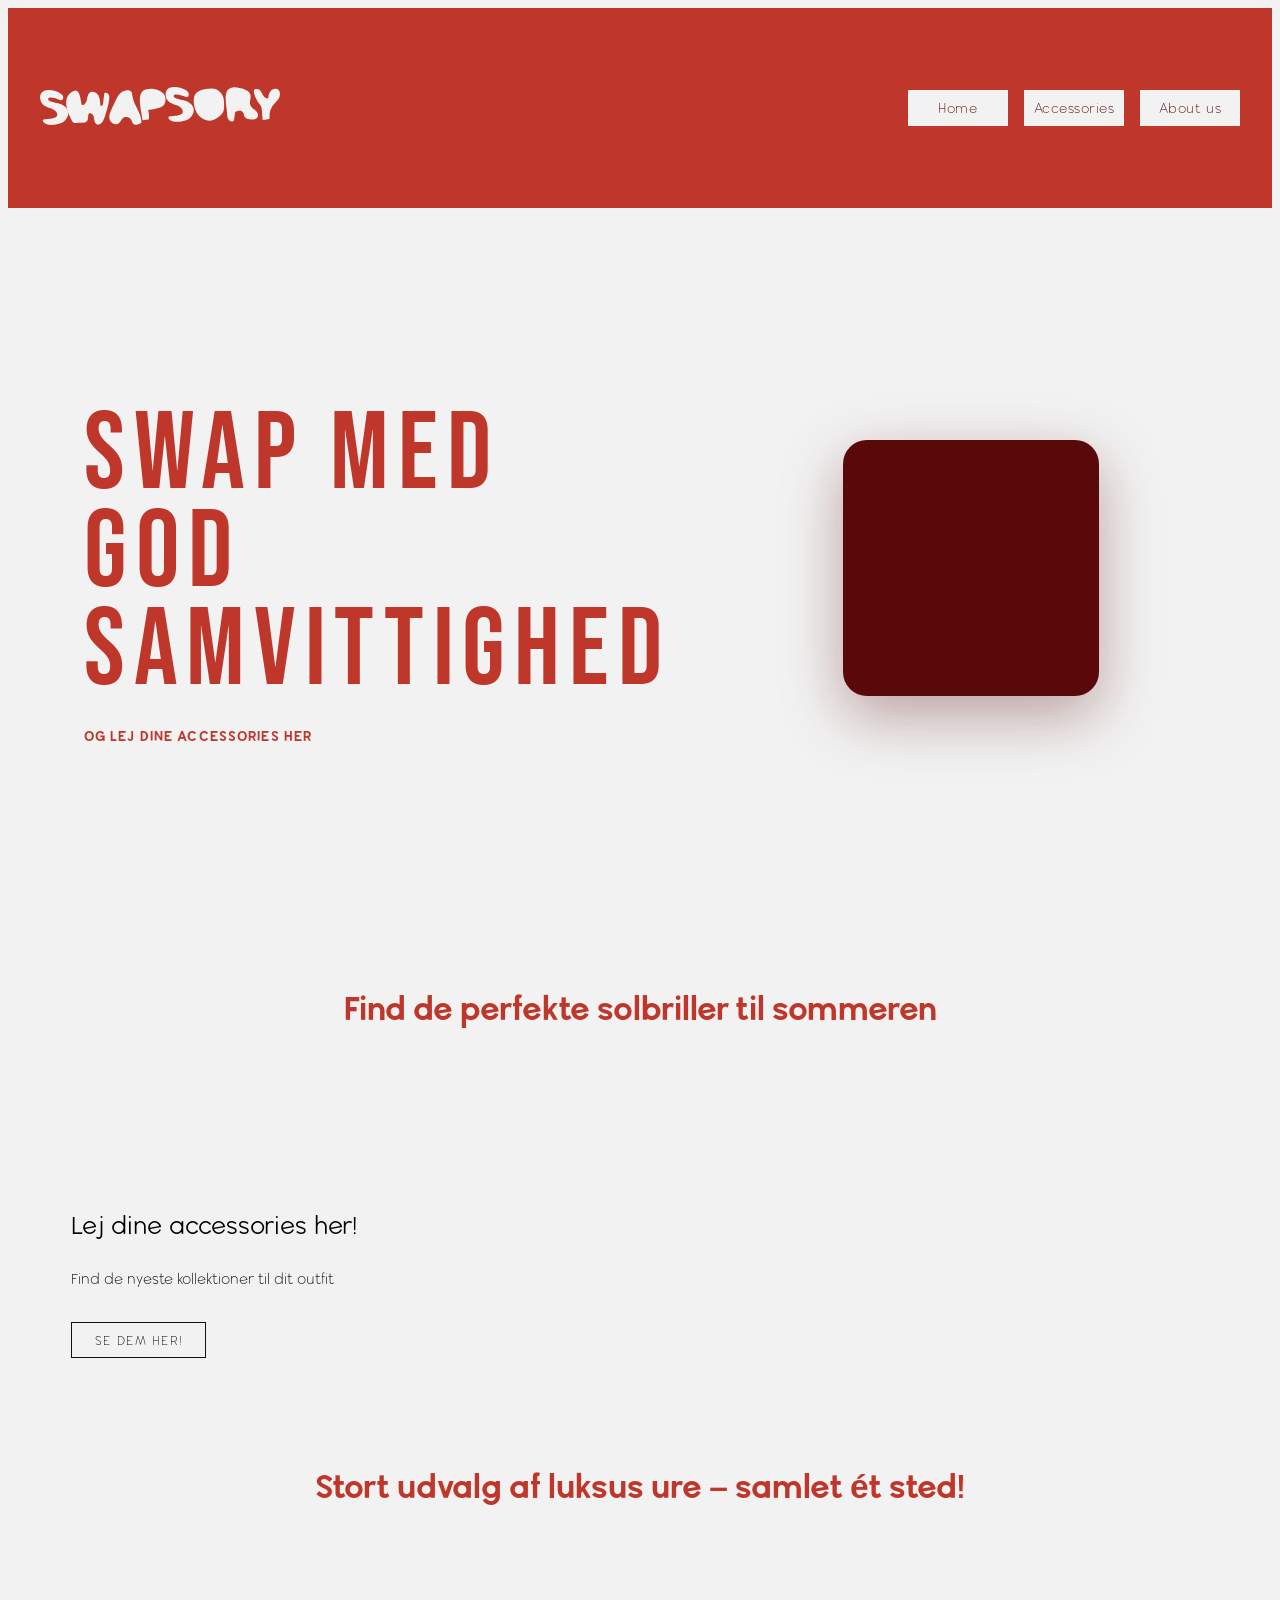
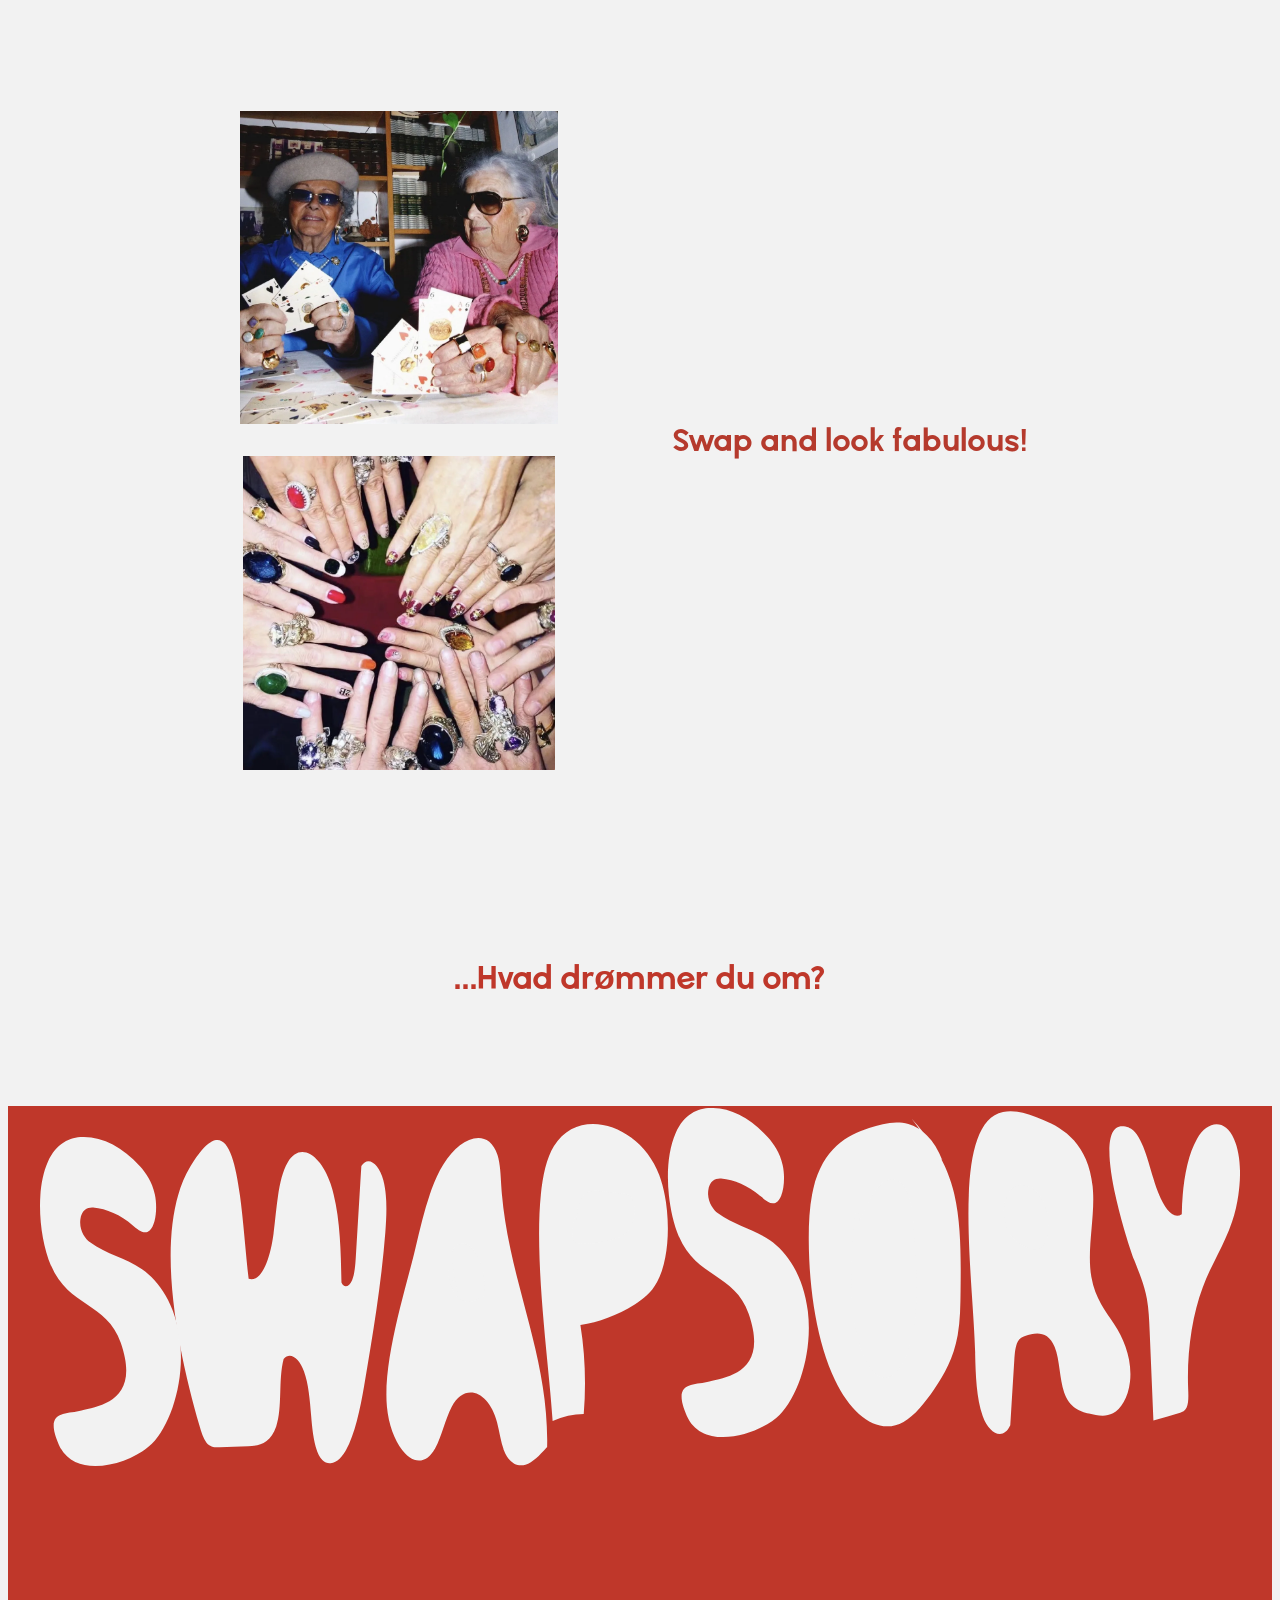
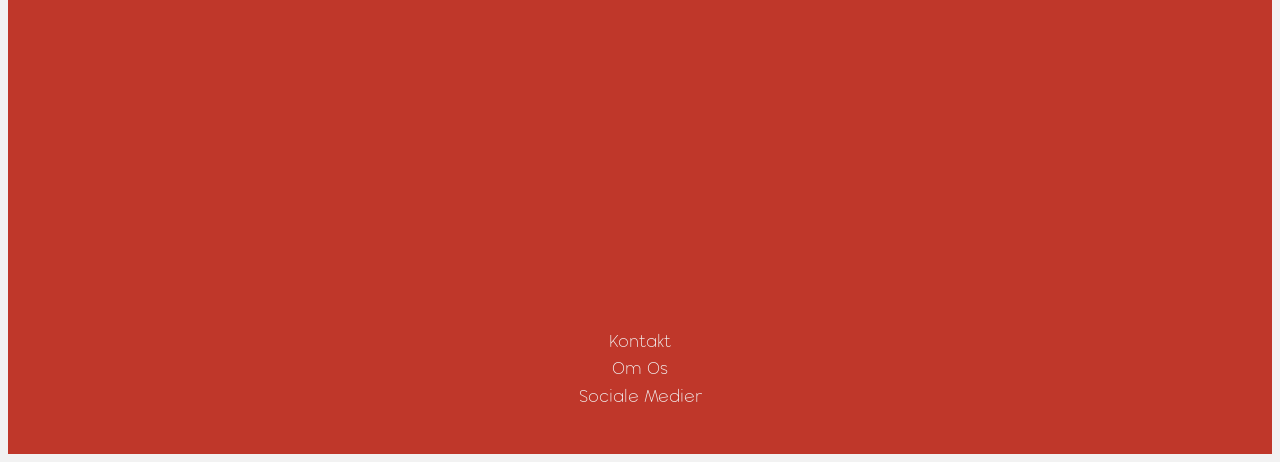
<file: index.html>
<!doctype html>
<html lang="en">
  <head>
    <meta charset="UTF-8" />
    <meta name="viewport" content="width=device-width, initial-scale=1.0" />
    <link rel="stylesheet" href="css/custom.css" />
    <link rel="stylesheet" href="css/style.css" />
    <link rel="stylesheet" href="css/layout.css" />
    <link rel="stylesheet" href="css/produktListe.css" />
    <link rel="stylesheet" href="css/forside.css" />
    <link rel="icon" type="image/x-icon" href="img/Logo.png" />
    <script src="js/index.js" type="module"></script>
    <title>SWAPSORY</title>
  </head>
  <body>
    <header>
      <div class="header-logo">
        <a href="index.html" class="header-logo" aria-label="Gå til forsiden">
        <svg width="481" height="76" viewBox="0 0 481 76" fill="none" xmlns="http://www.w3.org/2000/svg">
          <g clip-path="url(#clip0_150_937)">
            <path
              d="M4.41155 33.4626C-0.444615 27.3752 -1.88095 17.3718 3.12911 11.4514C6.56605 7.4055 12.0378 6.21771 17.1162 6.16203C25.0845 6.06924 33.0527 8.24067 40.0634 12.3794C42.4743 13.8084 44.8682 15.5901 46.0139 18.2998C47.1595 21.0094 46.4584 24.7955 43.962 25.9833C41.8246 27.004 39.3794 25.8534 37.2078 24.9068C32.1635 22.6612 26.7602 21.3806 21.3226 21.1208C19.2707 21.028 16.6717 21.5105 16.1758 23.6634C15.6628 25.9462 18.0396 27.7093 20.0744 28.5073C26.8286 31.1242 34.1128 31.7552 40.9012 34.2236C47.6896 36.692 54.3925 41.7401 56.1024 49.2937C58.0859 58.0907 52.3064 67.2404 44.834 71.2492C37.2762 75.3137 14.0555 79.3967 7.50651 71.3791C1.47049 64.0111 10.2937 65.0876 16.6375 64.1967C24.0072 63.176 40.5079 62.1552 32.3687 49.7948C26.726 41.2204 11.4393 42.2412 4.42865 33.4255L4.41155 33.4626Z"
              fill="#F2F2F2"
            />
            <path
              d="M93.618 26.5578C94.9175 21.2313 95.3792 15.0697 99.2778 11.562C104.408 6.94074 112.786 10.1329 116.514 16.1461C120.241 22.1593 120.601 29.8057 120.84 37.0438C121.917 38.3615 124.055 37.8604 125.098 36.5241C126.141 35.1879 126.38 33.3319 126.585 31.5874C127.32 25.1659 128.056 18.7444 128.808 12.3229C131.561 10.003 135.938 11.9517 137.597 15.2738C139.256 18.5959 138.965 22.6604 138.418 26.3908C136.776 37.5263 133.356 48.2536 129.937 58.9065C127.577 66.2746 123.695 74.9603 116.514 75.3686C115.368 75.4243 114.188 75.2572 113.162 74.7004C110.136 73.0672 109.23 68.9285 108.682 65.3095C108.187 61.9874 107.639 58.5354 105.793 55.8443C103.946 53.1532 100.338 51.5571 97.6534 53.246C95.4476 57.5888 97.2772 63.5092 94.6782 67.5737C92.3185 71.2855 87.5136 71.7124 83.3585 71.7866C79.5625 71.8423 75.7494 71.9166 71.9533 71.9722C70.1408 72.0094 68.2086 71.9908 66.6697 70.9515C65.4557 70.1349 64.652 68.7615 63.9338 67.4252C55.6407 52.2252 44.663 26.1681 60.2062 12.4899C79.8874 -4.84436 80.2635 21.5097 83.6321 36.2457C88.9157 37.0624 92.3356 31.9029 93.6351 26.5578H93.618Z"
              fill="#F2F2F2"
            />
            <path
              d="M150.524 29.6395C153.14 23.7377 155.876 17.6688 160.305 13.2331C164.015 9.50273 168.837 7.10859 173.865 6.45902C177.387 6.0136 181.491 6.73741 183.389 9.98527C184.517 11.8969 184.62 14.2725 184.893 16.5367C187.253 36.1909 204.147 52.0961 203.275 71.9174C200.522 73.532 197.684 75.1838 194.589 75.6849C191.494 76.186 188.006 75.3508 186.022 72.7154C184.705 70.9709 184.192 68.6881 183.218 66.7208C179.849 59.9467 170.205 58.2021 164.99 63.4358C162.442 65.997 161.023 69.7088 158.407 72.1958C151.567 78.6729 140.555 72.1215 139.051 63.343C137.358 53.4138 146.762 38.1582 150.524 29.658V29.6395Z"
              fill="#F2F2F2"
            />
            <path
              d="M167.35 39.2899L165.469 33.5365C165.127 32.5158 164.819 31.3094 165.349 30.4C165.657 29.8804 166.17 29.5648 166.683 29.3421C172.394 26.7253 179.593 33.3695 178.139 39.9023C175.267 40.7004 172.257 41.517 169.35 40.8489C166.443 40.1807 163.69 37.5268 163.776 34.2974"
              fill="#F2F2F2"
            />
            <path
              d="M248.212 14.2167C252.88 20.8424 253.051 31.384 247.34 36.9332C244.843 39.3645 241.594 40.6265 238.38 41.6658C231.301 43.9671 223.982 45.4333 216.612 46.0458C218.476 52.0961 218.938 58.6475 217.946 64.9205C213.757 64.9391 209.568 65.4402 205.481 66.4238C203.959 52.2631 193.785 18.5967 205.96 8.12929C216.202 -0.686338 240.756 3.65652 248.212 14.2167Z"
              fill="#F2F2F2"
            />
            <path
              d="M216.356 25.5929C214.458 23.9226 215.33 20.3221 217.382 18.8745C219.434 17.4268 222.033 17.5196 224.478 17.6496C227.641 17.8166 230.788 18.0022 233.951 18.1692C235.045 18.2249 236.225 18.3177 237.114 19.0415C238.79 20.3963 238.465 23.44 236.995 25.0547C235.524 26.6693 233.353 27.2076 231.284 27.5973C225.504 28.6552 219.622 29.0078 213.774 28.5995C213.193 26.6508 213.552 24.3866 214.714 22.7719"
              fill="#F2F2F2"
            />
            <path
              d="M256.094 27.3005C251.238 21.2131 249.802 11.2097 254.812 5.2893C258.249 1.22483 263.721 0.0556029 268.799 -7.47878e-05C276.767 -0.0928709 284.736 2.07856 291.746 6.21726C294.157 7.64632 296.551 9.42801 297.697 12.1377C298.842 14.8473 298.141 18.6334 295.645 19.8212C293.507 20.8419 291.062 19.6913 288.891 18.7447C283.846 16.4991 278.443 15.2185 273.006 14.9587C270.954 14.8659 268.355 15.3484 267.859 17.5013C267.346 19.7841 269.723 21.5472 271.757 22.3452C278.511 24.9621 285.796 25.5931 292.584 28.0615C299.373 30.5298 306.075 35.5779 307.785 43.1315C309.769 51.9286 303.989 61.0783 296.517 65.0871C288.959 69.1516 265.738 73.2346 259.189 65.217C253.153 57.849 261.977 58.9254 268.32 58.0346C275.69 57.0138 292.191 55.9931 284.052 43.6326C278.409 35.0583 263.122 36.079 256.112 27.2634L256.094 27.3005Z"
              fill="#F2F2F2"
            />
            <path
              d="M349.353 2.24609C355.731 6.06929 362.451 10.2451 365.957 17.1677C369.223 23.6078 369.154 31.3469 369 38.6778C368.932 41.87 368.864 45.155 367.855 48.1616C366.23 53.0427 362.383 56.6246 358.484 59.6312C354.688 62.5821 350.619 65.2732 346.122 66.6095C336.461 69.4861 325.654 65.4959 318.643 57.701C311.633 49.9062 308.23 38.8449 308.144 27.9692C308.11 24.2573 308.469 20.4527 309.974 17.112C313.821 8.55623 323.636 5.73523 332.323 4.25049C337.538 3.35965 342.839 2.63584 348.054 3.41532C353.269 4.19481 358.484 6.66319 361.733 11.1545"
              fill="#F2F2F2"
            />
            <path
              d="M328.509 24.0152C331.228 20.823 334.05 17.5566 337.623 15.9605C341.197 14.3644 345.78 14.9397 348.122 18.5216C349.37 20.4332 349.832 22.883 350.225 25.2586C351.286 31.5873 352.175 38.1944 350.807 44.4489C349.439 50.7033 345.25 56.5309 339.795 57.1805C333.554 57.9229 327.962 51.5756 326.167 44.486C324.354 37.3964 325.397 29.7871 326.44 22.4747C327.21 22.4191 327.979 22.3448 328.732 22.2892"
              fill="#F2F2F2"
            />
            <path
              d="M374.831 52.0588C375.036 56.68 375.344 61.5982 377.858 65.3286C380.371 69.059 385.98 70.6923 388.921 67.3145C389.451 62.7303 389.981 58.1277 390.528 53.5435C390.699 52.0959 390.939 50.4998 391.948 49.5347C392.734 48.7924 393.828 48.5697 394.854 48.3841C399.009 47.6417 404.02 47.1963 406.721 50.7225C408.79 53.4136 408.636 57.4966 410.517 60.3362C412.672 63.6026 416.793 64.345 420.469 64.809C423.667 65.2173 426.95 65.6256 430.079 64.7719C433.208 63.9181 436.166 61.5054 436.901 58.0905C437.91 53.3394 434.388 48.9223 430.78 46.0271C427.172 43.1318 422.931 40.4593 421.427 35.8752C419.426 29.7877 423.136 23.0136 421.939 16.6664C420.264 7.73939 410.398 4.30593 402.156 2.54281C396.838 1.39213 391.417 0.260022 386.014 0.835358C364.674 3.15526 374.13 35.9494 374.865 52.0588H374.831Z"
              fill="#F2F2F2"
            />
            <path
              d="M398.787 17.2787C396.393 16.6292 393.914 15.961 391.486 16.425C389.058 16.889 386.681 18.8191 386.373 21.4731C385.826 26.1872 391.264 28.6926 395.573 29.602C398.069 30.1403 400.976 30.5486 402.857 28.6926C404.755 26.8182 404.584 23.3105 403.079 21.0462C401.574 18.782 399.112 17.52 396.667 16.6292"
              fill="#F2F2F2"
            />
            <path
              d="M436.491 4.17537C441.227 5.10333 443.826 10.4669 446.289 14.9583C448.751 19.4496 453.077 24.1265 457.66 22.5304C457.848 16.5915 459.575 10.3927 463.747 6.55095C467.919 2.70919 474.896 2.18953 478.589 6.55095C482.539 11.2093 481.188 18.8928 477.854 24.0894C474.519 29.286 469.612 33.0535 466.055 38.0831C461.763 44.1519 459.643 51.9839 460.225 59.6118C460.327 61.0037 460.464 62.5998 459.558 63.602C458.908 64.3258 457.933 64.5114 457.01 64.6413C453.436 65.1981 449.862 65.7549 446.289 66.3116C445.793 59.9644 445.28 53.6171 444.784 47.2884C444.596 44.9871 444.408 42.6486 443.673 40.4772C442.612 37.3778 440.492 34.8723 438.594 32.274C434.781 27.0403 419.546 0.816152 436.491 4.15681V4.17537Z"
              fill="#F2F2F2"
            />
          </g>
          <defs>
            <clipPath id="clip0_150_937">
              <rect width="481" height="76" fill="white" />
            </clipPath>
          </defs>
        </svg>
      </a>
      </div>
      <nav>
        <button class="burger-btn" id="burger-btn" aria-label="Toggle menu">
          <span></span>
          <span></span>
          <span></span>
        </button>
        <ul id="nav-menu">
          <li><a href="index.html">Home</a></li>
          <li class="has-dropdown">
            <a href="produktliste.html" class="accessories-btn">Accessories</a>
            <ul class="dropdown" id="category-dropdown"></ul>
          </li>
          <li><a href="about.html">About us</a></li>
        </ul>
      </nav>
    </header>
    <main class="flexgrid">
      <!-- HERO -->
      <section class="hero">
        <div class="hero-text">
          <h1>Swap med god samvittighed</h1>
          <p>Og lej dine accessories her</p>
        </div>
        <div class="hero-images" id="hero-images"></div>
      </section>

      <!-- SUNGLASSES -->
      <section class="section">
        <h2>Find de perfekte solbriller til sommeren</h2>
        <div class="produktcards" id="sunglasses"></div>
      </section>

      <!-- CTA -->
      <section class="cta">
        <div>
          <h3>Lej dine accessories her!</h3>
          <p>Find de nyeste kollektioner til dit outfit</p>
          <a href="produktliste.html?categories=womens-jewellery" class="cta-btn"> Se dem her! </a>
        </div>
        <div class="cta-images" id="cta-images"></div>
      </section>

      <!-- WATCHES -->
      <section class="section">
        <h2>Stort udvalg af luksus ure – samlet ét sted!</h2>
        <div class="produktcards" id="watches"></div>
      </section>

      <!-- INSPO -->
      <section class="section">
        <div class="inspo">
          <img src="img/2kvinder.webp" alt="2kvinder" />
          <img src="img/hænder.webp" alt="hænder" />
          <div id="inspo-images"></div>
          <p>Swap and look fabulous!</p>
        </div>
      </section>

      <!-- DREAM -->
      <section class="section">
        <h2>...Hvad drømmer du om?</h2>
        <div class="produktcards" id="dream"></div>
      </section>
    </main>
    <footer>
      <div class="footer-logo">
        <svg width="1340" height="400" viewBox="0 0 1340 400" fill="none" xmlns="http://www.w3.org/2000/svg">
          <g clip-path="url(#clip0_316_340)">
            <path
              d="M12.29 176.118C-1.23862 144.078 -5.24004 91.4288 8.7173 60.2689C18.2921 38.9746 33.5356 32.7231 47.6835 32.4301C69.8819 31.9417 92.0803 43.3702 111.611 65.1529C118.328 72.6743 124.997 82.0516 128.188 96.3128C131.38 110.574 129.427 130.501 122.472 136.752C116.518 142.125 109.706 136.069 103.656 131.087C89.6032 119.268 74.5502 112.528 59.402 111.16C53.6857 110.672 46.445 113.212 45.0635 124.542C43.6345 136.557 50.2559 145.837 55.9245 150.037C74.7408 163.81 95.0337 167.131 113.945 180.122C132.857 193.114 151.53 219.683 156.294 259.439C161.819 305.739 145.718 353.895 124.901 374.994C103.846 396.386 39.1567 417.876 20.9121 375.678C4.09661 336.899 28.6768 342.564 46.3497 337.876C66.8808 332.503 112.85 327.131 90.1748 262.076C74.4549 216.948 31.8684 222.32 12.3376 175.922L12.29 176.118Z"
              fill="#F2F2F2"
            />
            <path
              d="M260.807 139.781C264.427 111.746 265.713 79.3166 276.574 60.855C290.865 36.5327 314.207 53.3337 324.592 84.982C334.976 116.63 335.977 156.875 336.643 194.97C339.645 201.905 345.599 199.268 348.505 192.235C351.411 185.202 352.077 175.434 352.649 166.252C354.697 132.455 356.746 98.6572 358.842 64.8599C366.511 52.6499 378.706 62.9063 383.327 80.391C387.947 97.8758 387.138 119.268 385.613 138.901C381.04 197.509 371.513 253.969 361.986 310.037C355.412 348.816 344.599 394.53 324.592 396.679C321.4 396.972 318.113 396.093 315.255 393.163C306.823 384.567 304.299 362.784 302.774 343.737C301.393 326.252 299.868 308.083 294.724 293.92C289.579 279.756 279.528 271.356 272.049 280.245C265.904 303.102 271.001 334.262 263.76 355.654C257.187 375.19 243.801 377.436 232.225 377.827C221.65 378.12 211.027 378.511 200.452 378.804C195.403 378.999 190.02 378.901 185.733 373.431C182.351 369.133 180.112 361.905 178.111 354.872C155.007 274.872 124.425 137.729 167.726 65.739C222.555 -25.4942 223.603 113.212 232.988 190.77C247.707 195.067 257.234 167.912 260.855 139.781H260.807Z"
              fill="#F2F2F2"
            />
            <path
              d="M419.339 155.995C426.628 124.933 434.25 92.9913 446.587 69.6457C456.924 50.012 470.358 37.4113 484.363 33.9925C494.176 31.6482 505.608 35.4577 510.896 52.5517C514.04 62.6127 514.326 75.1158 515.088 87.0328C521.662 190.476 568.726 274.188 566.296 378.51C558.627 387.008 550.72 395.702 542.097 398.339C533.475 400.977 523.758 396.581 518.232 382.71C514.564 373.528 513.135 361.514 510.419 351.16C501.035 315.507 474.168 306.325 459.64 333.87C452.542 347.35 448.588 366.886 441.3 379.975C422.245 414.066 391.568 379.585 387.376 333.382C382.66 281.123 408.86 200.83 419.339 156.093V155.995Z"
              fill="#F2F2F2"
            />
            <path
              d="M466.213 206.788L460.973 176.508C460.021 171.135 459.163 164.786 460.64 160C461.497 157.265 462.926 155.604 464.355 154.432C480.266 140.659 500.321 175.628 496.272 210.012C488.269 214.212 479.885 218.51 471.787 214.994C463.689 211.477 456.019 197.509 456.257 180.512"
              fill="#F2F2F2"
            />
            <path
              d="M691.484 74.8226C704.489 109.694 704.965 165.177 689.055 194.383C682.1 207.179 673.049 213.821 664.093 219.291C644.372 231.404 623.984 239.121 603.453 242.344C608.645 274.188 609.931 308.669 607.168 341.685C595.498 341.782 583.827 344.42 572.442 349.597C568.202 275.067 539.859 97.8751 573.776 42.7835C602.309 -3.61452 670.715 19.2426 691.484 74.8226Z"
              fill="#F2F2F2"
            />
            <path
              d="M602.738 134.701C597.45 125.909 599.88 106.959 605.596 99.3404C611.312 91.7213 618.553 92.2097 625.365 92.8935C634.178 93.7726 642.943 94.7494 651.755 95.6285C654.804 95.9216 658.091 96.41 660.568 100.219C665.236 107.35 664.331 123.37 660.235 131.868C656.138 140.366 650.088 143.199 644.324 145.25C628.223 150.818 611.836 152.674 595.545 150.525C593.925 140.268 594.926 128.351 598.165 119.853"
              fill="#F2F2F2"
            />
            <path
              d="M713.444 143.688C699.915 111.649 695.914 58.9992 709.871 27.8392C719.446 6.44726 734.689 0.293418 748.837 0.00037735C771.036 -0.488023 793.234 10.9405 812.765 32.7232C819.481 40.2446 826.151 49.6219 829.342 63.8832C832.534 78.1445 830.581 98.0712 823.626 104.323C817.671 109.695 810.859 103.639 804.81 98.6573C790.757 86.838 775.704 80.0981 760.556 78.7305C754.839 78.2421 747.599 80.7818 746.217 92.1127C744.788 104.127 751.41 113.407 757.078 117.607C775.895 131.38 796.187 134.701 815.099 147.693C834.01 160.684 852.684 187.253 857.447 227.009C862.973 273.309 846.872 321.466 826.055 342.564C805 363.956 740.31 385.446 722.066 343.248C705.25 304.469 729.831 310.135 747.504 305.446C768.035 300.074 814.003 294.701 791.329 229.646C775.609 184.518 733.022 189.89 713.491 143.492L713.444 143.688Z"
              fill="#F2F2F2"
            />
            <path
              d="M973.251 11.8193C991.019 31.9414 1009.74 53.9195 1019.51 90.3541C1028.6 124.249 1028.41 164.982 1027.98 203.565C1027.79 220.366 1027.6 237.656 1024.79 253.48C1020.27 279.17 1009.55 298.022 998.688 313.846C988.113 329.377 976.776 343.541 964.247 350.574C937.333 365.714 907.227 344.713 887.696 303.687C868.166 262.662 858.686 204.444 858.448 147.204C858.353 127.668 859.353 107.644 863.545 90.0611C874.263 45.0306 901.606 30.1832 925.805 22.3688C940.334 17.6801 955.101 13.8706 969.63 17.9732C984.159 22.0757 998.688 35.0672 1007.74 58.7058"
              fill="#F2F2F2"
            />
            <path
              d="M915.183 126.398C922.757 109.597 930.617 92.4049 940.573 84.0044C950.528 75.604 963.295 78.632 969.821 97.4843C973.298 107.545 974.585 120.439 975.68 132.942C978.634 166.251 981.111 201.025 977.3 233.943C973.489 266.862 961.818 297.533 946.622 300.952C929.235 304.859 913.658 271.453 908.656 234.139C903.607 196.825 906.513 156.776 909.419 118.29C911.562 117.997 913.706 117.606 915.802 117.313"
              fill="#F2F2F2"
            />
            <path
              d="M1044.23 273.992C1044.8 298.315 1045.66 324.2 1052.66 343.834C1059.66 363.467 1075.29 372.063 1083.48 354.285C1084.96 330.158 1086.43 305.934 1087.96 281.807C1088.43 274.188 1089.1 265.787 1091.91 260.708C1094.1 256.801 1097.15 255.628 1100.01 254.652C1111.59 250.744 1125.54 248.4 1133.07 266.959C1138.83 281.123 1138.4 302.613 1143.64 317.558C1149.65 334.749 1161.13 338.656 1171.37 341.098C1180.28 343.247 1189.42 345.396 1198.14 340.903C1206.86 336.41 1215.1 323.711 1217.15 305.738C1219.96 280.732 1210.14 257.484 1200.09 242.246C1190.04 227.008 1178.23 212.942 1174.04 188.815C1168.46 156.776 1178.8 121.123 1175.47 87.7163C1170.8 40.7322 1143.31 22.6614 1120.35 13.3818C1105.54 7.32563 1090.44 1.36715 1075.38 4.39523C1015.93 16.6052 1042.28 189.206 1044.32 273.992H1044.23Z"
              fill="#F2F2F2"
            />
            <path
              d="M1110.97 90.9402C1104.3 87.5214 1097.39 84.0049 1090.63 86.4469C1083.86 88.8889 1077.24 99.0476 1076.38 113.016C1074.86 137.827 1090.01 151.013 1102.01 155.8C1108.97 158.632 1117.06 160.781 1122.3 151.013C1127.59 141.148 1127.12 122.686 1122.92 110.769C1118.73 98.8523 1111.87 92.21 1105.06 87.5214"
              fill="#F2F2F2"
            />
            <path
              d="M1216 21.978C1229.2 26.8621 1236.44 55.0916 1243.3 78.7302C1250.16 102.369 1262.21 126.984 1274.98 118.584C1275.5 87.326 1280.31 54.7009 1291.94 34.4811C1303.56 14.2613 1322.99 11.5263 1333.28 34.4811C1344.29 58.9988 1340.52 99.4384 1331.23 126.789C1321.95 154.139 1308.27 173.968 1298.37 200.44C1286.41 232.381 1280.5 273.602 1282.12 313.749C1282.41 321.075 1282.79 329.475 1280.26 334.75C1278.45 338.559 1275.74 339.536 1273.17 340.22C1263.21 343.15 1253.25 346.081 1243.3 349.011C1241.92 315.604 1240.49 282.198 1239.11 248.889C1238.58 236.777 1238.06 224.469 1236.01 213.04C1233.06 196.728 1227.15 183.541 1221.86 169.866C1211.24 142.32 1168.8 4.29795 1216 21.8804V21.978Z"
              fill="#F2F2F2"
            />
          </g>
          <defs>
            <clipPath id="clip0_316_340">
              <rect width="1340" height="400" fill="white" />
            </clipPath>
          </defs>
        </svg>
      </div>
      <nav class="footer-links">
        <a href="#">Kontakt</a>
        <a href="#">Om Os</a>
        <a href="#">Sociale Medier</a>
      </nav>
    </footer>
    <script>
      const burgerBtn = document.getElementById("burger-btn");
      const navMenu = document.getElementById("nav-menu");
      burgerBtn.addEventListener("click", () => {
        burgerBtn.classList.toggle("open");
        navMenu.classList.toggle("open");
      });
    </script>
  </body>
</html>
</file>
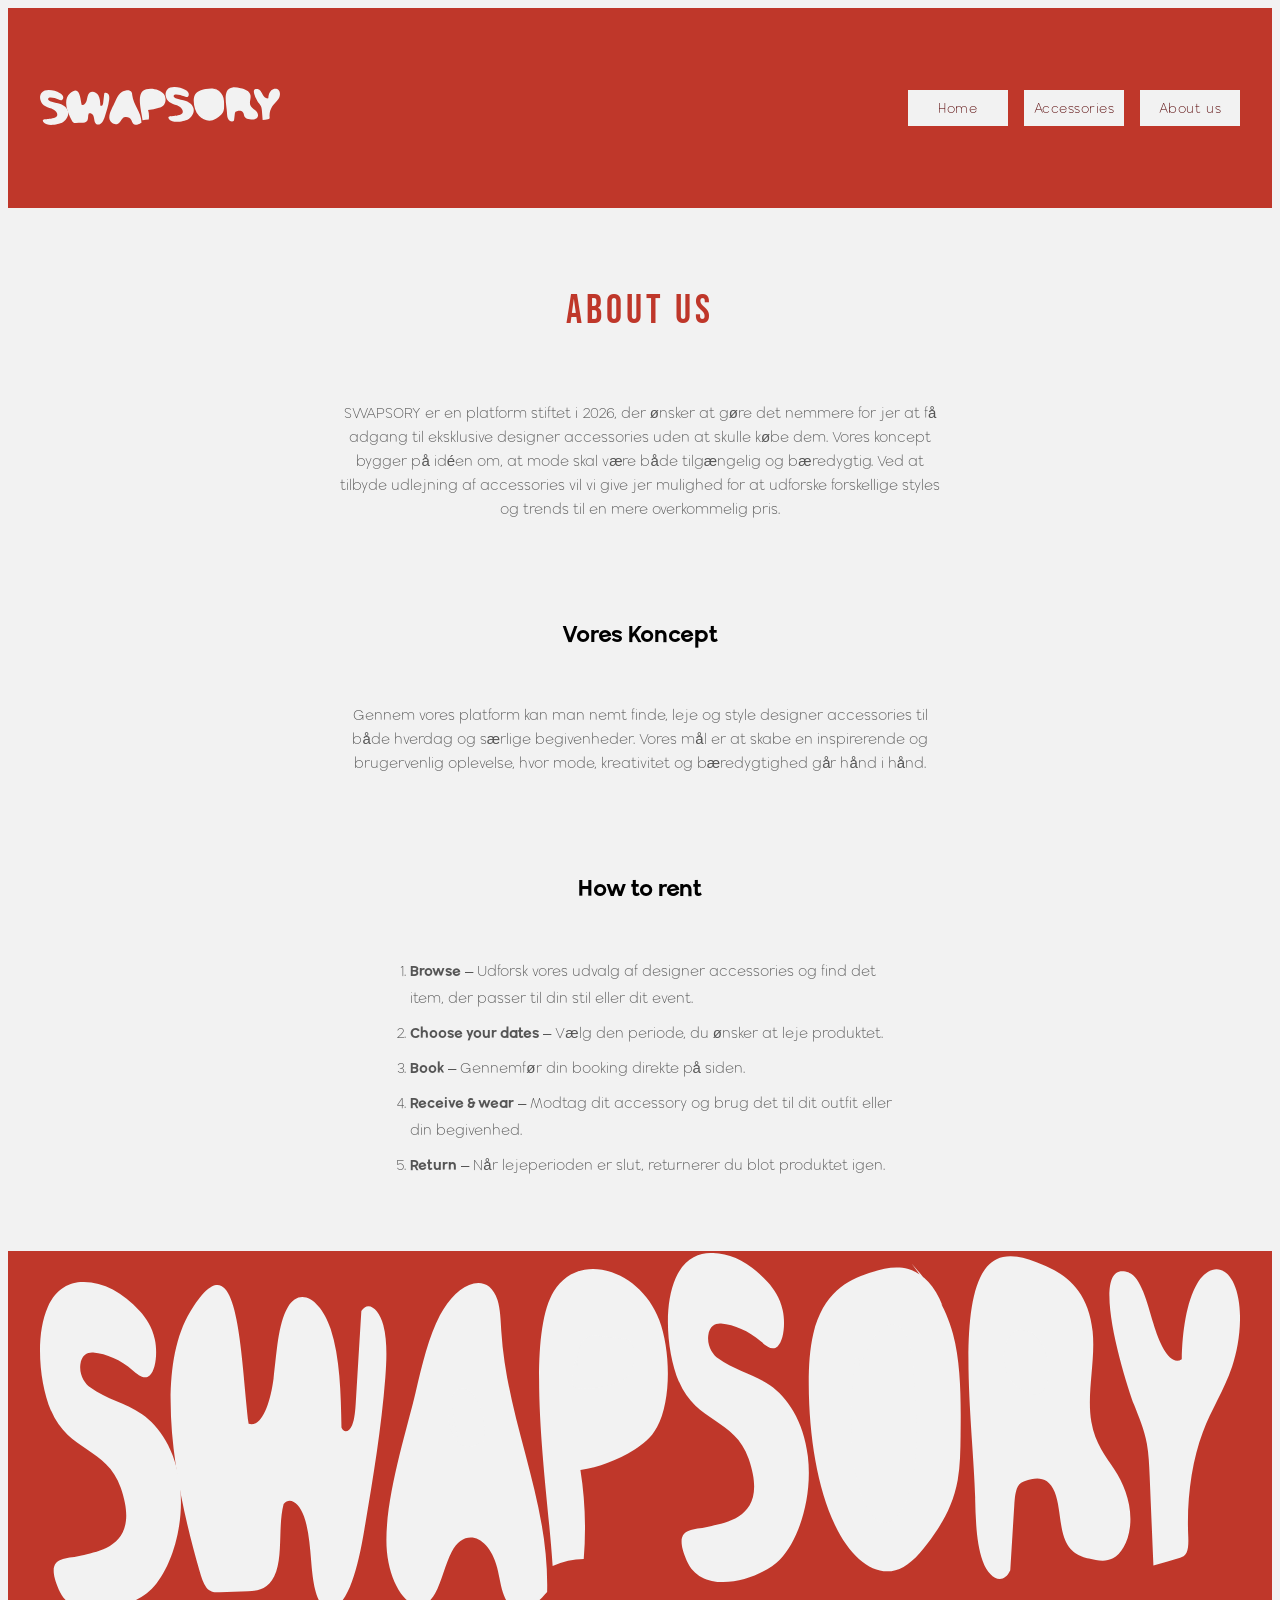
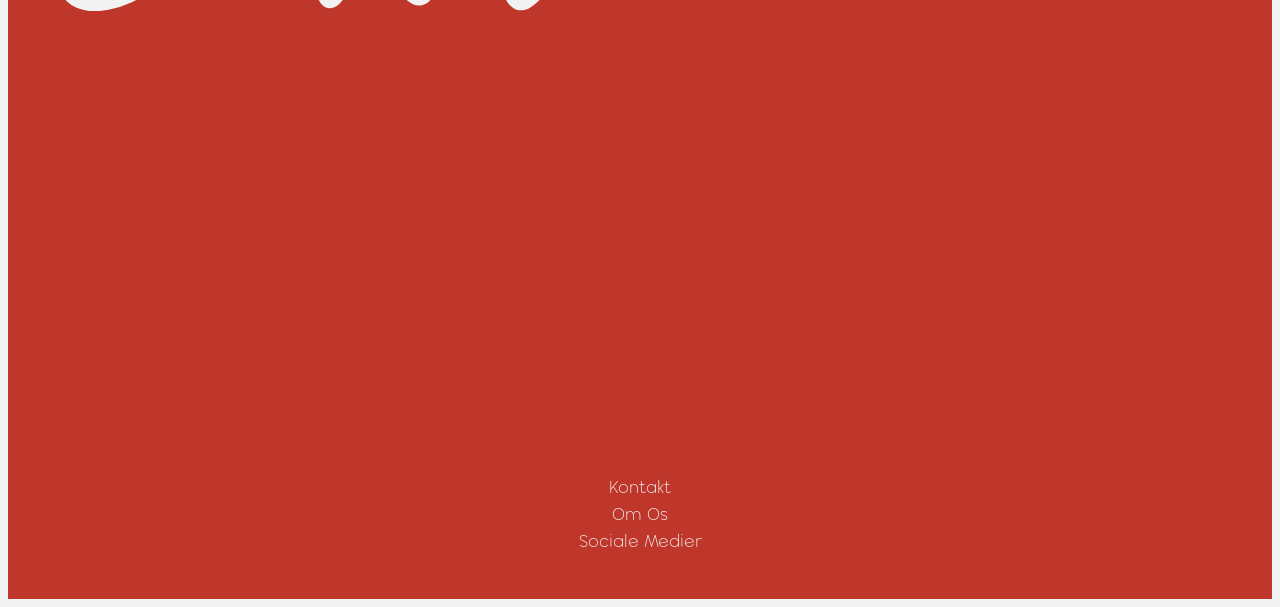
<file: about.html>
<!doctype html>
<html lang="en">
  <head>
    <meta charset="UTF-8" />
    <meta name="viewport" content="width=device-width, initial-scale=1.0" />
    <link rel="stylesheet" href="css/custom.css" />
    <link rel="stylesheet" href="css/style.css" />
    <link rel="stylesheet" href="css/layout.css" />
    <link rel="stylesheet" href="css/about.css" />
    <link rel="icon" type="image/x-icon" href="img/Logo.png" />
    <title>About Us</title>
  </head>
  <body>
    <header>
      <div class="header-logo">
        <a href="index.html" class="header-logo" aria-label="Gå til forsiden">
        <svg width="481" height="76" viewBox="0 0 481 76" fill="none" xmlns="http://www.w3.org/2000/svg">
          <g clip-path="url(#clip0_150_937)">
            <path
              d="M4.41155 33.4626C-0.444615 27.3752 -1.88095 17.3718 3.12911 11.4514C6.56605 7.4055 12.0378 6.21771 17.1162 6.16203C25.0845 6.06924 33.0527 8.24067 40.0634 12.3794C42.4743 13.8084 44.8682 15.5901 46.0139 18.2998C47.1595 21.0094 46.4584 24.7955 43.962 25.9833C41.8246 27.004 39.3794 25.8534 37.2078 24.9068C32.1635 22.6612 26.7602 21.3806 21.3226 21.1208C19.2707 21.028 16.6717 21.5105 16.1758 23.6634C15.6628 25.9462 18.0396 27.7093 20.0744 28.5073C26.8286 31.1242 34.1128 31.7552 40.9012 34.2236C47.6896 36.692 54.3925 41.7401 56.1024 49.2937C58.0859 58.0907 52.3064 67.2404 44.834 71.2492C37.2762 75.3137 14.0555 79.3967 7.50651 71.3791C1.47049 64.0111 10.2937 65.0876 16.6375 64.1967C24.0072 63.176 40.5079 62.1552 32.3687 49.7948C26.726 41.2204 11.4393 42.2412 4.42865 33.4255L4.41155 33.4626Z"
              fill="#F2F2F2"
            />
            <path
              d="M93.618 26.5578C94.9175 21.2313 95.3792 15.0697 99.2778 11.562C104.408 6.94074 112.786 10.1329 116.514 16.1461C120.241 22.1593 120.601 29.8057 120.84 37.0438C121.917 38.3615 124.055 37.8604 125.098 36.5241C126.141 35.1879 126.38 33.3319 126.585 31.5874C127.32 25.1659 128.056 18.7444 128.808 12.3229C131.561 10.003 135.938 11.9517 137.597 15.2738C139.256 18.5959 138.965 22.6604 138.418 26.3908C136.776 37.5263 133.356 48.2536 129.937 58.9065C127.577 66.2746 123.695 74.9603 116.514 75.3686C115.368 75.4243 114.188 75.2572 113.162 74.7004C110.136 73.0672 109.23 68.9285 108.682 65.3095C108.187 61.9874 107.639 58.5354 105.793 55.8443C103.946 53.1532 100.338 51.5571 97.6534 53.246C95.4476 57.5888 97.2772 63.5092 94.6782 67.5737C92.3185 71.2855 87.5136 71.7124 83.3585 71.7866C79.5625 71.8423 75.7494 71.9166 71.9533 71.9722C70.1408 72.0094 68.2086 71.9908 66.6697 70.9515C65.4557 70.1349 64.652 68.7615 63.9338 67.4252C55.6407 52.2252 44.663 26.1681 60.2062 12.4899C79.8874 -4.84436 80.2635 21.5097 83.6321 36.2457C88.9157 37.0624 92.3356 31.9029 93.6351 26.5578H93.618Z"
              fill="#F2F2F2"
            />
            <path
              d="M150.524 29.6395C153.14 23.7377 155.876 17.6688 160.305 13.2331C164.015 9.50273 168.837 7.10859 173.865 6.45902C177.387 6.0136 181.491 6.73741 183.389 9.98527C184.517 11.8969 184.62 14.2725 184.893 16.5367C187.253 36.1909 204.147 52.0961 203.275 71.9174C200.522 73.532 197.684 75.1838 194.589 75.6849C191.494 76.186 188.006 75.3508 186.022 72.7154C184.705 70.9709 184.192 68.6881 183.218 66.7208C179.849 59.9467 170.205 58.2021 164.99 63.4358C162.442 65.997 161.023 69.7088 158.407 72.1958C151.567 78.6729 140.555 72.1215 139.051 63.343C137.358 53.4138 146.762 38.1582 150.524 29.658V29.6395Z"
              fill="#F2F2F2"
            />
            <path
              d="M167.35 39.2899L165.469 33.5365C165.127 32.5158 164.819 31.3094 165.349 30.4C165.657 29.8804 166.17 29.5648 166.683 29.3421C172.394 26.7253 179.593 33.3695 178.139 39.9023C175.267 40.7004 172.257 41.517 169.35 40.8489C166.443 40.1807 163.69 37.5268 163.776 34.2974"
              fill="#F2F2F2"
            />
            <path
              d="M248.212 14.2167C252.88 20.8424 253.051 31.384 247.34 36.9332C244.843 39.3645 241.594 40.6265 238.38 41.6658C231.301 43.9671 223.982 45.4333 216.612 46.0458C218.476 52.0961 218.938 58.6475 217.946 64.9205C213.757 64.9391 209.568 65.4402 205.481 66.4238C203.959 52.2631 193.785 18.5967 205.96 8.12929C216.202 -0.686338 240.756 3.65652 248.212 14.2167Z"
              fill="#F2F2F2"
            />
            <path
              d="M216.356 25.5929C214.458 23.9226 215.33 20.3221 217.382 18.8745C219.434 17.4268 222.033 17.5196 224.478 17.6496C227.641 17.8166 230.788 18.0022 233.951 18.1692C235.045 18.2249 236.225 18.3177 237.114 19.0415C238.79 20.3963 238.465 23.44 236.995 25.0547C235.524 26.6693 233.353 27.2076 231.284 27.5973C225.504 28.6552 219.622 29.0078 213.774 28.5995C213.193 26.6508 213.552 24.3866 214.714 22.7719"
              fill="#F2F2F2"
            />
            <path
              d="M256.094 27.3005C251.238 21.2131 249.802 11.2097 254.812 5.2893C258.249 1.22483 263.721 0.0556029 268.799 -7.47878e-05C276.767 -0.0928709 284.736 2.07856 291.746 6.21726C294.157 7.64632 296.551 9.42801 297.697 12.1377C298.842 14.8473 298.141 18.6334 295.645 19.8212C293.507 20.8419 291.062 19.6913 288.891 18.7447C283.846 16.4991 278.443 15.2185 273.006 14.9587C270.954 14.8659 268.355 15.3484 267.859 17.5013C267.346 19.7841 269.723 21.5472 271.757 22.3452C278.511 24.9621 285.796 25.5931 292.584 28.0615C299.373 30.5298 306.075 35.5779 307.785 43.1315C309.769 51.9286 303.989 61.0783 296.517 65.0871C288.959 69.1516 265.738 73.2346 259.189 65.217C253.153 57.849 261.977 58.9254 268.32 58.0346C275.69 57.0138 292.191 55.9931 284.052 43.6326C278.409 35.0583 263.122 36.079 256.112 27.2634L256.094 27.3005Z"
              fill="#F2F2F2"
            />
            <path
              d="M349.353 2.24609C355.731 6.06929 362.451 10.2451 365.957 17.1677C369.223 23.6078 369.154 31.3469 369 38.6778C368.932 41.87 368.864 45.155 367.855 48.1616C366.23 53.0427 362.383 56.6246 358.484 59.6312C354.688 62.5821 350.619 65.2732 346.122 66.6095C336.461 69.4861 325.654 65.4959 318.643 57.701C311.633 49.9062 308.23 38.8449 308.144 27.9692C308.11 24.2573 308.469 20.4527 309.974 17.112C313.821 8.55623 323.636 5.73523 332.323 4.25049C337.538 3.35965 342.839 2.63584 348.054 3.41532C353.269 4.19481 358.484 6.66319 361.733 11.1545"
              fill="#F2F2F2"
            />
            <path
              d="M328.509 24.0152C331.228 20.823 334.05 17.5566 337.623 15.9605C341.197 14.3644 345.78 14.9397 348.122 18.5216C349.37 20.4332 349.832 22.883 350.225 25.2586C351.286 31.5873 352.175 38.1944 350.807 44.4489C349.439 50.7033 345.25 56.5309 339.795 57.1805C333.554 57.9229 327.962 51.5756 326.167 44.486C324.354 37.3964 325.397 29.7871 326.44 22.4747C327.21 22.4191 327.979 22.3448 328.732 22.2892"
              fill="#F2F2F2"
            />
            <path
              d="M374.831 52.0588C375.036 56.68 375.344 61.5982 377.858 65.3286C380.371 69.059 385.98 70.6923 388.921 67.3145C389.451 62.7303 389.981 58.1277 390.528 53.5435C390.699 52.0959 390.939 50.4998 391.948 49.5347C392.734 48.7924 393.828 48.5697 394.854 48.3841C399.009 47.6417 404.02 47.1963 406.721 50.7225C408.79 53.4136 408.636 57.4966 410.517 60.3362C412.672 63.6026 416.793 64.345 420.469 64.809C423.667 65.2173 426.95 65.6256 430.079 64.7719C433.208 63.9181 436.166 61.5054 436.901 58.0905C437.91 53.3394 434.388 48.9223 430.78 46.0271C427.172 43.1318 422.931 40.4593 421.427 35.8752C419.426 29.7877 423.136 23.0136 421.939 16.6664C420.264 7.73939 410.398 4.30593 402.156 2.54281C396.838 1.39213 391.417 0.260022 386.014 0.835358C364.674 3.15526 374.13 35.9494 374.865 52.0588H374.831Z"
              fill="#F2F2F2"
            />
            <path
              d="M398.787 17.2787C396.393 16.6292 393.914 15.961 391.486 16.425C389.058 16.889 386.681 18.8191 386.373 21.4731C385.826 26.1872 391.264 28.6926 395.573 29.602C398.069 30.1403 400.976 30.5486 402.857 28.6926C404.755 26.8182 404.584 23.3105 403.079 21.0462C401.574 18.782 399.112 17.52 396.667 16.6292"
              fill="#F2F2F2"
            />
            <path
              d="M436.491 4.17537C441.227 5.10333 443.826 10.4669 446.289 14.9583C448.751 19.4496 453.077 24.1265 457.66 22.5304C457.848 16.5915 459.575 10.3927 463.747 6.55095C467.919 2.70919 474.896 2.18953 478.589 6.55095C482.539 11.2093 481.188 18.8928 477.854 24.0894C474.519 29.286 469.612 33.0535 466.055 38.0831C461.763 44.1519 459.643 51.9839 460.225 59.6118C460.327 61.0037 460.464 62.5998 459.558 63.602C458.908 64.3258 457.933 64.5114 457.01 64.6413C453.436 65.1981 449.862 65.7549 446.289 66.3116C445.793 59.9644 445.28 53.6171 444.784 47.2884C444.596 44.9871 444.408 42.6486 443.673 40.4772C442.612 37.3778 440.492 34.8723 438.594 32.274C434.781 27.0403 419.546 0.816152 436.491 4.15681V4.17537Z"
              fill="#F2F2F2"
            />
          </g>
          <defs>
            <clipPath id="clip0_150_937">
              <rect width="481" height="76" fill="white" />
            </clipPath>
          </defs>
        </svg>
      </a>
      </div>
      <nav>
        <ul>
          <li><a href="index.html">Home</a></li>
          <li><a href="produktliste.html">Accessories</a></li>
          <li><a href="about.html">About us</a></li>
        </ul>
      </nav>
    </header>
    <main class="about">
      <section class="about-intro">
        <h1>ABOUT US</h1>
        <p>
          SWAPSORY er en platform stiftet i 2026, der ønsker at gøre det nemmere for jer at få adgang til eksklusive designer accessories uden at skulle købe dem. Vores koncept bygger på idéen om, at mode skal være både tilgængelig og bæredygtig. Ved
          at tilbyde udlejning af accessories vil vi give jer mulighed for at udforske forskellige styles og trends til en mere overkommelig pris.
        </p>
      </section>

      <section class="about-koncept">
        <h2>Vores Koncept</h2>
        <p>
          Gennem vores platform kan man nemt finde, leje og style designer accessories til både hverdag og særlige begivenheder. Vores mål er at skabe en inspirerende og brugervenlig oplevelse, hvor mode, kreativitet og bæredygtighed går hånd i hånd.
        </p>
      </section>

      <section class="about-how">
        <h2>How to rent</h2>
        <ol>
          <li><strong>Browse</strong> – Udforsk vores udvalg af designer accessories og find det item, der passer til din stil eller dit event.</li>
          <li><strong>Choose your dates</strong> – Vælg den periode, du ønsker at leje produktet.</li>
          <li><strong>Book</strong> – Gennemfør din booking direkte på siden.</li>
          <li><strong>Receive & wear</strong> – Modtag dit accessory og brug det til dit outfit eller din begivenhed.</li>
          <li><strong>Return</strong> – Når lejeperioden er slut, returnerer du blot produktet igen.</li>
        </ol>
      </section>
    </main>
    <footer>
      <div class="footer-logo">
        <svg width="1340" height="400" viewBox="0 0 1340 400" fill="none" xmlns="http://www.w3.org/2000/svg">
          <g clip-path="url(#clip0_316_340)">
            <path
              d="M12.29 176.118C-1.23862 144.078 -5.24004 91.4288 8.7173 60.2689C18.2921 38.9746 33.5356 32.7231 47.6835 32.4301C69.8819 31.9417 92.0803 43.3702 111.611 65.1529C118.328 72.6743 124.997 82.0516 128.188 96.3128C131.38 110.574 129.427 130.501 122.472 136.752C116.518 142.125 109.706 136.069 103.656 131.087C89.6032 119.268 74.5502 112.528 59.402 111.16C53.6857 110.672 46.445 113.212 45.0635 124.542C43.6345 136.557 50.2559 145.837 55.9245 150.037C74.7408 163.81 95.0337 167.131 113.945 180.122C132.857 193.114 151.53 219.683 156.294 259.439C161.819 305.739 145.718 353.895 124.901 374.994C103.846 396.386 39.1567 417.876 20.9121 375.678C4.09661 336.899 28.6768 342.564 46.3497 337.876C66.8808 332.503 112.85 327.131 90.1748 262.076C74.4549 216.948 31.8684 222.32 12.3376 175.922L12.29 176.118Z"
              fill="#F2F2F2"
            />
            <path
              d="M260.807 139.781C264.427 111.746 265.713 79.3166 276.574 60.855C290.865 36.5327 314.207 53.3337 324.592 84.982C334.976 116.63 335.977 156.875 336.643 194.97C339.645 201.905 345.599 199.268 348.505 192.235C351.411 185.202 352.077 175.434 352.649 166.252C354.697 132.455 356.746 98.6572 358.842 64.8599C366.511 52.6499 378.706 62.9063 383.327 80.391C387.947 97.8758 387.138 119.268 385.613 138.901C381.04 197.509 371.513 253.969 361.986 310.037C355.412 348.816 344.599 394.53 324.592 396.679C321.4 396.972 318.113 396.093 315.255 393.163C306.823 384.567 304.299 362.784 302.774 343.737C301.393 326.252 299.868 308.083 294.724 293.92C289.579 279.756 279.528 271.356 272.049 280.245C265.904 303.102 271.001 334.262 263.76 355.654C257.187 375.19 243.801 377.436 232.225 377.827C221.65 378.12 211.027 378.511 200.452 378.804C195.403 378.999 190.02 378.901 185.733 373.431C182.351 369.133 180.112 361.905 178.111 354.872C155.007 274.872 124.425 137.729 167.726 65.739C222.555 -25.4942 223.603 113.212 232.988 190.77C247.707 195.067 257.234 167.912 260.855 139.781H260.807Z"
              fill="#F2F2F2"
            />
            <path
              d="M419.339 155.995C426.628 124.933 434.25 92.9913 446.587 69.6457C456.924 50.012 470.358 37.4113 484.363 33.9925C494.176 31.6482 505.608 35.4577 510.896 52.5517C514.04 62.6127 514.326 75.1158 515.088 87.0328C521.662 190.476 568.726 274.188 566.296 378.51C558.627 387.008 550.72 395.702 542.097 398.339C533.475 400.977 523.758 396.581 518.232 382.71C514.564 373.528 513.135 361.514 510.419 351.16C501.035 315.507 474.168 306.325 459.64 333.87C452.542 347.35 448.588 366.886 441.3 379.975C422.245 414.066 391.568 379.585 387.376 333.382C382.66 281.123 408.86 200.83 419.339 156.093V155.995Z"
              fill="#F2F2F2"
            />
            <path
              d="M466.213 206.788L460.973 176.508C460.021 171.135 459.163 164.786 460.64 160C461.497 157.265 462.926 155.604 464.355 154.432C480.266 140.659 500.321 175.628 496.272 210.012C488.269 214.212 479.885 218.51 471.787 214.994C463.689 211.477 456.019 197.509 456.257 180.512"
              fill="#F2F2F2"
            />
            <path
              d="M691.484 74.8226C704.489 109.694 704.965 165.177 689.055 194.383C682.1 207.179 673.049 213.821 664.093 219.291C644.372 231.404 623.984 239.121 603.453 242.344C608.645 274.188 609.931 308.669 607.168 341.685C595.498 341.782 583.827 344.42 572.442 349.597C568.202 275.067 539.859 97.8751 573.776 42.7835C602.309 -3.61452 670.715 19.2426 691.484 74.8226Z"
              fill="#F2F2F2"
            />
            <path
              d="M602.738 134.701C597.45 125.909 599.88 106.959 605.596 99.3404C611.312 91.7213 618.553 92.2097 625.365 92.8935C634.178 93.7726 642.943 94.7494 651.755 95.6285C654.804 95.9216 658.091 96.41 660.568 100.219C665.236 107.35 664.331 123.37 660.235 131.868C656.138 140.366 650.088 143.199 644.324 145.25C628.223 150.818 611.836 152.674 595.545 150.525C593.925 140.268 594.926 128.351 598.165 119.853"
              fill="#F2F2F2"
            />
            <path
              d="M713.444 143.688C699.915 111.649 695.914 58.9992 709.871 27.8392C719.446 6.44726 734.689 0.293418 748.837 0.00037735C771.036 -0.488023 793.234 10.9405 812.765 32.7232C819.481 40.2446 826.151 49.6219 829.342 63.8832C832.534 78.1445 830.581 98.0712 823.626 104.323C817.671 109.695 810.859 103.639 804.81 98.6573C790.757 86.838 775.704 80.0981 760.556 78.7305C754.839 78.2421 747.599 80.7818 746.217 92.1127C744.788 104.127 751.41 113.407 757.078 117.607C775.895 131.38 796.187 134.701 815.099 147.693C834.01 160.684 852.684 187.253 857.447 227.009C862.973 273.309 846.872 321.466 826.055 342.564C805 363.956 740.31 385.446 722.066 343.248C705.25 304.469 729.831 310.135 747.504 305.446C768.035 300.074 814.003 294.701 791.329 229.646C775.609 184.518 733.022 189.89 713.491 143.492L713.444 143.688Z"
              fill="#F2F2F2"
            />
            <path
              d="M973.251 11.8193C991.019 31.9414 1009.74 53.9195 1019.51 90.3541C1028.6 124.249 1028.41 164.982 1027.98 203.565C1027.79 220.366 1027.6 237.656 1024.79 253.48C1020.27 279.17 1009.55 298.022 998.688 313.846C988.113 329.377 976.776 343.541 964.247 350.574C937.333 365.714 907.227 344.713 887.696 303.687C868.166 262.662 858.686 204.444 858.448 147.204C858.353 127.668 859.353 107.644 863.545 90.0611C874.263 45.0306 901.606 30.1832 925.805 22.3688C940.334 17.6801 955.101 13.8706 969.63 17.9732C984.159 22.0757 998.688 35.0672 1007.74 58.7058"
              fill="#F2F2F2"
            />
            <path
              d="M915.183 126.398C922.757 109.597 930.617 92.4049 940.573 84.0044C950.528 75.604 963.295 78.632 969.821 97.4843C973.298 107.545 974.585 120.439 975.68 132.942C978.634 166.251 981.111 201.025 977.3 233.943C973.489 266.862 961.818 297.533 946.622 300.952C929.235 304.859 913.658 271.453 908.656 234.139C903.607 196.825 906.513 156.776 909.419 118.29C911.562 117.997 913.706 117.606 915.802 117.313"
              fill="#F2F2F2"
            />
            <path
              d="M1044.23 273.992C1044.8 298.315 1045.66 324.2 1052.66 343.834C1059.66 363.467 1075.29 372.063 1083.48 354.285C1084.96 330.158 1086.43 305.934 1087.96 281.807C1088.43 274.188 1089.1 265.787 1091.91 260.708C1094.1 256.801 1097.15 255.628 1100.01 254.652C1111.59 250.744 1125.54 248.4 1133.07 266.959C1138.83 281.123 1138.4 302.613 1143.64 317.558C1149.65 334.749 1161.13 338.656 1171.37 341.098C1180.28 343.247 1189.42 345.396 1198.14 340.903C1206.86 336.41 1215.1 323.711 1217.15 305.738C1219.96 280.732 1210.14 257.484 1200.09 242.246C1190.04 227.008 1178.23 212.942 1174.04 188.815C1168.46 156.776 1178.8 121.123 1175.47 87.7163C1170.8 40.7322 1143.31 22.6614 1120.35 13.3818C1105.54 7.32563 1090.44 1.36715 1075.38 4.39523C1015.93 16.6052 1042.28 189.206 1044.32 273.992H1044.23Z"
              fill="#F2F2F2"
            />
            <path
              d="M1110.97 90.9402C1104.3 87.5214 1097.39 84.0049 1090.63 86.4469C1083.86 88.8889 1077.24 99.0476 1076.38 113.016C1074.86 137.827 1090.01 151.013 1102.01 155.8C1108.97 158.632 1117.06 160.781 1122.3 151.013C1127.59 141.148 1127.12 122.686 1122.92 110.769C1118.73 98.8523 1111.87 92.21 1105.06 87.5214"
              fill="#F2F2F2"
            />
            <path
              d="M1216 21.978C1229.2 26.8621 1236.44 55.0916 1243.3 78.7302C1250.16 102.369 1262.21 126.984 1274.98 118.584C1275.5 87.326 1280.31 54.7009 1291.94 34.4811C1303.56 14.2613 1322.99 11.5263 1333.28 34.4811C1344.29 58.9988 1340.52 99.4384 1331.23 126.789C1321.95 154.139 1308.27 173.968 1298.37 200.44C1286.41 232.381 1280.5 273.602 1282.12 313.749C1282.41 321.075 1282.79 329.475 1280.26 334.75C1278.45 338.559 1275.74 339.536 1273.17 340.22C1263.21 343.15 1253.25 346.081 1243.3 349.011C1241.92 315.604 1240.49 282.198 1239.11 248.889C1238.58 236.777 1238.06 224.469 1236.01 213.04C1233.06 196.728 1227.15 183.541 1221.86 169.866C1211.24 142.32 1168.8 4.29795 1216 21.8804V21.978Z"
              fill="#F2F2F2"
            />
          </g>
          <defs>
            <clipPath id="clip0_316_340">
              <rect width="1340" height="400" fill="white" />
            </clipPath>
          </defs>
        </svg>
      </div>
      <nav class="footer-links">
        <a href="#">Kontakt</a>
        <a href="#">Om Os</a>
        <a href="#">Sociale Medier</a>
      </nav>
    </footer>
  </body>
</html>
</file>
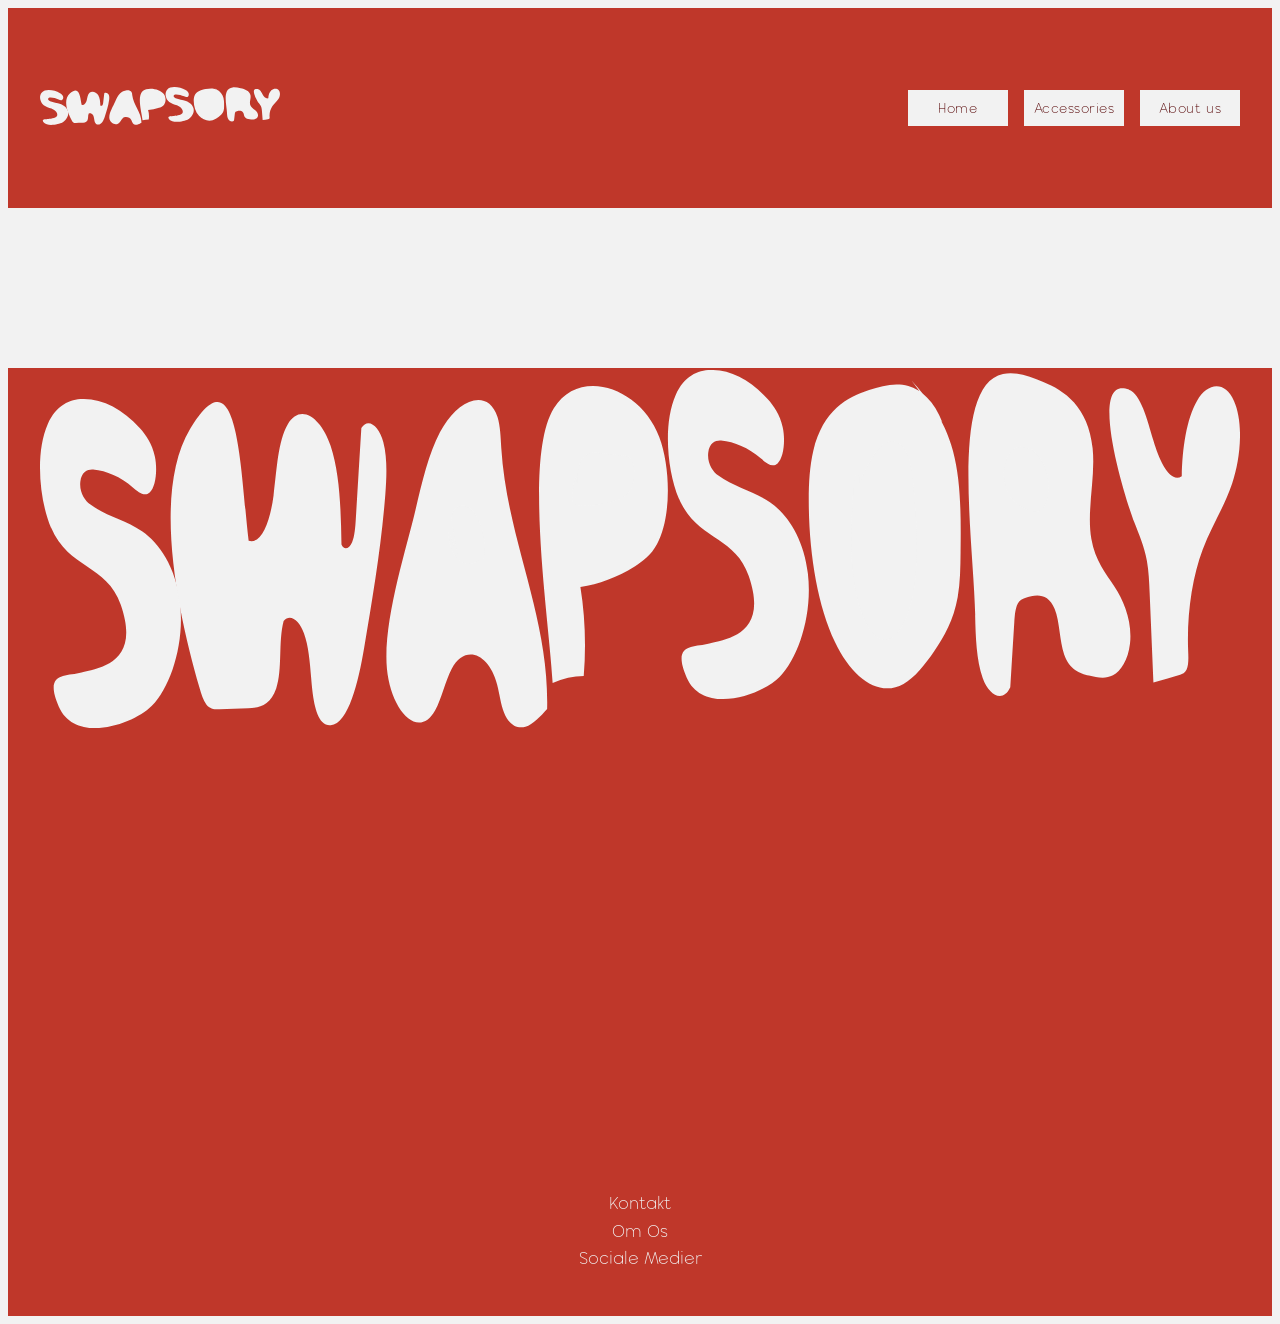
<file: produkt.html>
<!doctype html>
<html lang="en">
  <head>
    <meta charset="UTF-8" />
    <meta name="viewport" content="width=device-width, initial-scale=1.0" />
    <link rel="stylesheet" href="css/custom.css" />
    <link rel="stylesheet" href="css/style.css" />
    <link rel="stylesheet" href="css/layout.css" />
    <link rel="stylesheet" href="css/produkt.css" />
    <script src="js/produkt.js" defer></script>
    <link rel="icon" type="image/x-icon" href="img/Logo.png" />
    <title>Produkt</title>
  </head>
  <body>
    <header>
      <div class="header-logo">
        <a href="index.html" class="header-logo" aria-label="Gå til forsiden">
        <svg width="481" height="76" viewBox="0 0 481 76" fill="none" xmlns="http://www.w3.org/2000/svg">
          <g clip-path="url(#clip0_150_937)">
            <path
              d="M4.41155 33.4626C-0.444615 27.3752 -1.88095 17.3718 3.12911 11.4514C6.56605 7.4055 12.0378 6.21771 17.1162 6.16203C25.0845 6.06924 33.0527 8.24067 40.0634 12.3794C42.4743 13.8084 44.8682 15.5901 46.0139 18.2998C47.1595 21.0094 46.4584 24.7955 43.962 25.9833C41.8246 27.004 39.3794 25.8534 37.2078 24.9068C32.1635 22.6612 26.7602 21.3806 21.3226 21.1208C19.2707 21.028 16.6717 21.5105 16.1758 23.6634C15.6628 25.9462 18.0396 27.7093 20.0744 28.5073C26.8286 31.1242 34.1128 31.7552 40.9012 34.2236C47.6896 36.692 54.3925 41.7401 56.1024 49.2937C58.0859 58.0907 52.3064 67.2404 44.834 71.2492C37.2762 75.3137 14.0555 79.3967 7.50651 71.3791C1.47049 64.0111 10.2937 65.0876 16.6375 64.1967C24.0072 63.176 40.5079 62.1552 32.3687 49.7948C26.726 41.2204 11.4393 42.2412 4.42865 33.4255L4.41155 33.4626Z"
              fill="#F2F2F2"
            />
            <path
              d="M93.618 26.5578C94.9175 21.2313 95.3792 15.0697 99.2778 11.562C104.408 6.94074 112.786 10.1329 116.514 16.1461C120.241 22.1593 120.601 29.8057 120.84 37.0438C121.917 38.3615 124.055 37.8604 125.098 36.5241C126.141 35.1879 126.38 33.3319 126.585 31.5874C127.32 25.1659 128.056 18.7444 128.808 12.3229C131.561 10.003 135.938 11.9517 137.597 15.2738C139.256 18.5959 138.965 22.6604 138.418 26.3908C136.776 37.5263 133.356 48.2536 129.937 58.9065C127.577 66.2746 123.695 74.9603 116.514 75.3686C115.368 75.4243 114.188 75.2572 113.162 74.7004C110.136 73.0672 109.23 68.9285 108.682 65.3095C108.187 61.9874 107.639 58.5354 105.793 55.8443C103.946 53.1532 100.338 51.5571 97.6534 53.246C95.4476 57.5888 97.2772 63.5092 94.6782 67.5737C92.3185 71.2855 87.5136 71.7124 83.3585 71.7866C79.5625 71.8423 75.7494 71.9166 71.9533 71.9722C70.1408 72.0094 68.2086 71.9908 66.6697 70.9515C65.4557 70.1349 64.652 68.7615 63.9338 67.4252C55.6407 52.2252 44.663 26.1681 60.2062 12.4899C79.8874 -4.84436 80.2635 21.5097 83.6321 36.2457C88.9157 37.0624 92.3356 31.9029 93.6351 26.5578H93.618Z"
              fill="#F2F2F2"
            />
            <path
              d="M150.524 29.6395C153.14 23.7377 155.876 17.6688 160.305 13.2331C164.015 9.50273 168.837 7.10859 173.865 6.45902C177.387 6.0136 181.491 6.73741 183.389 9.98527C184.517 11.8969 184.62 14.2725 184.893 16.5367C187.253 36.1909 204.147 52.0961 203.275 71.9174C200.522 73.532 197.684 75.1838 194.589 75.6849C191.494 76.186 188.006 75.3508 186.022 72.7154C184.705 70.9709 184.192 68.6881 183.218 66.7208C179.849 59.9467 170.205 58.2021 164.99 63.4358C162.442 65.997 161.023 69.7088 158.407 72.1958C151.567 78.6729 140.555 72.1215 139.051 63.343C137.358 53.4138 146.762 38.1582 150.524 29.658V29.6395Z"
              fill="#F2F2F2"
            />
            <path
              d="M167.35 39.2899L165.469 33.5365C165.127 32.5158 164.819 31.3094 165.349 30.4C165.657 29.8804 166.17 29.5648 166.683 29.3421C172.394 26.7253 179.593 33.3695 178.139 39.9023C175.267 40.7004 172.257 41.517 169.35 40.8489C166.443 40.1807 163.69 37.5268 163.776 34.2974"
              fill="#F2F2F2"
            />
            <path
              d="M248.212 14.2167C252.88 20.8424 253.051 31.384 247.34 36.9332C244.843 39.3645 241.594 40.6265 238.38 41.6658C231.301 43.9671 223.982 45.4333 216.612 46.0458C218.476 52.0961 218.938 58.6475 217.946 64.9205C213.757 64.9391 209.568 65.4402 205.481 66.4238C203.959 52.2631 193.785 18.5967 205.96 8.12929C216.202 -0.686338 240.756 3.65652 248.212 14.2167Z"
              fill="#F2F2F2"
            />
            <path
              d="M216.356 25.5929C214.458 23.9226 215.33 20.3221 217.382 18.8745C219.434 17.4268 222.033 17.5196 224.478 17.6496C227.641 17.8166 230.788 18.0022 233.951 18.1692C235.045 18.2249 236.225 18.3177 237.114 19.0415C238.79 20.3963 238.465 23.44 236.995 25.0547C235.524 26.6693 233.353 27.2076 231.284 27.5973C225.504 28.6552 219.622 29.0078 213.774 28.5995C213.193 26.6508 213.552 24.3866 214.714 22.7719"
              fill="#F2F2F2"
            />
            <path
              d="M256.094 27.3005C251.238 21.2131 249.802 11.2097 254.812 5.2893C258.249 1.22483 263.721 0.0556029 268.799 -7.47878e-05C276.767 -0.0928709 284.736 2.07856 291.746 6.21726C294.157 7.64632 296.551 9.42801 297.697 12.1377C298.842 14.8473 298.141 18.6334 295.645 19.8212C293.507 20.8419 291.062 19.6913 288.891 18.7447C283.846 16.4991 278.443 15.2185 273.006 14.9587C270.954 14.8659 268.355 15.3484 267.859 17.5013C267.346 19.7841 269.723 21.5472 271.757 22.3452C278.511 24.9621 285.796 25.5931 292.584 28.0615C299.373 30.5298 306.075 35.5779 307.785 43.1315C309.769 51.9286 303.989 61.0783 296.517 65.0871C288.959 69.1516 265.738 73.2346 259.189 65.217C253.153 57.849 261.977 58.9254 268.32 58.0346C275.69 57.0138 292.191 55.9931 284.052 43.6326C278.409 35.0583 263.122 36.079 256.112 27.2634L256.094 27.3005Z"
              fill="#F2F2F2"
            />
            <path
              d="M349.353 2.24609C355.731 6.06929 362.451 10.2451 365.957 17.1677C369.223 23.6078 369.154 31.3469 369 38.6778C368.932 41.87 368.864 45.155 367.855 48.1616C366.23 53.0427 362.383 56.6246 358.484 59.6312C354.688 62.5821 350.619 65.2732 346.122 66.6095C336.461 69.4861 325.654 65.4959 318.643 57.701C311.633 49.9062 308.23 38.8449 308.144 27.9692C308.11 24.2573 308.469 20.4527 309.974 17.112C313.821 8.55623 323.636 5.73523 332.323 4.25049C337.538 3.35965 342.839 2.63584 348.054 3.41532C353.269 4.19481 358.484 6.66319 361.733 11.1545"
              fill="#F2F2F2"
            />
            <path
              d="M328.509 24.0152C331.228 20.823 334.05 17.5566 337.623 15.9605C341.197 14.3644 345.78 14.9397 348.122 18.5216C349.37 20.4332 349.832 22.883 350.225 25.2586C351.286 31.5873 352.175 38.1944 350.807 44.4489C349.439 50.7033 345.25 56.5309 339.795 57.1805C333.554 57.9229 327.962 51.5756 326.167 44.486C324.354 37.3964 325.397 29.7871 326.44 22.4747C327.21 22.4191 327.979 22.3448 328.732 22.2892"
              fill="#F2F2F2"
            />
            <path
              d="M374.831 52.0588C375.036 56.68 375.344 61.5982 377.858 65.3286C380.371 69.059 385.98 70.6923 388.921 67.3145C389.451 62.7303 389.981 58.1277 390.528 53.5435C390.699 52.0959 390.939 50.4998 391.948 49.5347C392.734 48.7924 393.828 48.5697 394.854 48.3841C399.009 47.6417 404.02 47.1963 406.721 50.7225C408.79 53.4136 408.636 57.4966 410.517 60.3362C412.672 63.6026 416.793 64.345 420.469 64.809C423.667 65.2173 426.95 65.6256 430.079 64.7719C433.208 63.9181 436.166 61.5054 436.901 58.0905C437.91 53.3394 434.388 48.9223 430.78 46.0271C427.172 43.1318 422.931 40.4593 421.427 35.8752C419.426 29.7877 423.136 23.0136 421.939 16.6664C420.264 7.73939 410.398 4.30593 402.156 2.54281C396.838 1.39213 391.417 0.260022 386.014 0.835358C364.674 3.15526 374.13 35.9494 374.865 52.0588H374.831Z"
              fill="#F2F2F2"
            />
            <path
              d="M398.787 17.2787C396.393 16.6292 393.914 15.961 391.486 16.425C389.058 16.889 386.681 18.8191 386.373 21.4731C385.826 26.1872 391.264 28.6926 395.573 29.602C398.069 30.1403 400.976 30.5486 402.857 28.6926C404.755 26.8182 404.584 23.3105 403.079 21.0462C401.574 18.782 399.112 17.52 396.667 16.6292"
              fill="#F2F2F2"
            />
            <path
              d="M436.491 4.17537C441.227 5.10333 443.826 10.4669 446.289 14.9583C448.751 19.4496 453.077 24.1265 457.66 22.5304C457.848 16.5915 459.575 10.3927 463.747 6.55095C467.919 2.70919 474.896 2.18953 478.589 6.55095C482.539 11.2093 481.188 18.8928 477.854 24.0894C474.519 29.286 469.612 33.0535 466.055 38.0831C461.763 44.1519 459.643 51.9839 460.225 59.6118C460.327 61.0037 460.464 62.5998 459.558 63.602C458.908 64.3258 457.933 64.5114 457.01 64.6413C453.436 65.1981 449.862 65.7549 446.289 66.3116C445.793 59.9644 445.28 53.6171 444.784 47.2884C444.596 44.9871 444.408 42.6486 443.673 40.4772C442.612 37.3778 440.492 34.8723 438.594 32.274C434.781 27.0403 419.546 0.816152 436.491 4.15681V4.17537Z"
              fill="#F2F2F2"
            />
          </g>
          <defs>
            <clipPath id="clip0_150_937">
              <rect width="481" height="76" fill="white" />
            </clipPath>
          </defs>
        </svg>
      </a>
      </div>
      <nav>
        <button class="burger-btn" id="burger-btn" aria-label="Toggle menu">
          <span></span>
          <span></span>
          <span></span>
        </button>
        <ul id="nav-menu">
          <li><a href="index.html">Home</a></li>
          <li class="has-dropdown">
            <a href="produktliste.html" class="accessories-btn">Accessories</a>
            <ul class="dropdown" id="category-dropdown"></ul>
          </li>
          <li><a href="about.html">About us</a></li>
        </ul>
      </nav>
    </header>
    <main class="productContainer"></main>
    <footer>
      <div class="footer-logo">
        <svg width="1340" height="400" viewBox="0 0 1340 400" fill="none" xmlns="http://www.w3.org/2000/svg">
          <g clip-path="url(#clip0_316_340)">
            <path
              d="M12.29 176.118C-1.23862 144.078 -5.24004 91.4288 8.7173 60.2689C18.2921 38.9746 33.5356 32.7231 47.6835 32.4301C69.8819 31.9417 92.0803 43.3702 111.611 65.1529C118.328 72.6743 124.997 82.0516 128.188 96.3128C131.38 110.574 129.427 130.501 122.472 136.752C116.518 142.125 109.706 136.069 103.656 131.087C89.6032 119.268 74.5502 112.528 59.402 111.16C53.6857 110.672 46.445 113.212 45.0635 124.542C43.6345 136.557 50.2559 145.837 55.9245 150.037C74.7408 163.81 95.0337 167.131 113.945 180.122C132.857 193.114 151.53 219.683 156.294 259.439C161.819 305.739 145.718 353.895 124.901 374.994C103.846 396.386 39.1567 417.876 20.9121 375.678C4.09661 336.899 28.6768 342.564 46.3497 337.876C66.8808 332.503 112.85 327.131 90.1748 262.076C74.4549 216.948 31.8684 222.32 12.3376 175.922L12.29 176.118Z"
              fill="#F2F2F2"
            />
            <path
              d="M260.807 139.781C264.427 111.746 265.713 79.3166 276.574 60.855C290.865 36.5327 314.207 53.3337 324.592 84.982C334.976 116.63 335.977 156.875 336.643 194.97C339.645 201.905 345.599 199.268 348.505 192.235C351.411 185.202 352.077 175.434 352.649 166.252C354.697 132.455 356.746 98.6572 358.842 64.8599C366.511 52.6499 378.706 62.9063 383.327 80.391C387.947 97.8758 387.138 119.268 385.613 138.901C381.04 197.509 371.513 253.969 361.986 310.037C355.412 348.816 344.599 394.53 324.592 396.679C321.4 396.972 318.113 396.093 315.255 393.163C306.823 384.567 304.299 362.784 302.774 343.737C301.393 326.252 299.868 308.083 294.724 293.92C289.579 279.756 279.528 271.356 272.049 280.245C265.904 303.102 271.001 334.262 263.76 355.654C257.187 375.19 243.801 377.436 232.225 377.827C221.65 378.12 211.027 378.511 200.452 378.804C195.403 378.999 190.02 378.901 185.733 373.431C182.351 369.133 180.112 361.905 178.111 354.872C155.007 274.872 124.425 137.729 167.726 65.739C222.555 -25.4942 223.603 113.212 232.988 190.77C247.707 195.067 257.234 167.912 260.855 139.781H260.807Z"
              fill="#F2F2F2"
            />
            <path
              d="M419.339 155.995C426.628 124.933 434.25 92.9913 446.587 69.6457C456.924 50.012 470.358 37.4113 484.363 33.9925C494.176 31.6482 505.608 35.4577 510.896 52.5517C514.04 62.6127 514.326 75.1158 515.088 87.0328C521.662 190.476 568.726 274.188 566.296 378.51C558.627 387.008 550.72 395.702 542.097 398.339C533.475 400.977 523.758 396.581 518.232 382.71C514.564 373.528 513.135 361.514 510.419 351.16C501.035 315.507 474.168 306.325 459.64 333.87C452.542 347.35 448.588 366.886 441.3 379.975C422.245 414.066 391.568 379.585 387.376 333.382C382.66 281.123 408.86 200.83 419.339 156.093V155.995Z"
              fill="#F2F2F2"
            />
            <path
              d="M466.213 206.788L460.973 176.508C460.021 171.135 459.163 164.786 460.64 160C461.497 157.265 462.926 155.604 464.355 154.432C480.266 140.659 500.321 175.628 496.272 210.012C488.269 214.212 479.885 218.51 471.787 214.994C463.689 211.477 456.019 197.509 456.257 180.512"
              fill="#F2F2F2"
            />
            <path
              d="M691.484 74.8226C704.489 109.694 704.965 165.177 689.055 194.383C682.1 207.179 673.049 213.821 664.093 219.291C644.372 231.404 623.984 239.121 603.453 242.344C608.645 274.188 609.931 308.669 607.168 341.685C595.498 341.782 583.827 344.42 572.442 349.597C568.202 275.067 539.859 97.8751 573.776 42.7835C602.309 -3.61452 670.715 19.2426 691.484 74.8226Z"
              fill="#F2F2F2"
            />
            <path
              d="M602.738 134.701C597.45 125.909 599.88 106.959 605.596 99.3404C611.312 91.7213 618.553 92.2097 625.365 92.8935C634.178 93.7726 642.943 94.7494 651.755 95.6285C654.804 95.9216 658.091 96.41 660.568 100.219C665.236 107.35 664.331 123.37 660.235 131.868C656.138 140.366 650.088 143.199 644.324 145.25C628.223 150.818 611.836 152.674 595.545 150.525C593.925 140.268 594.926 128.351 598.165 119.853"
              fill="#F2F2F2"
            />
            <path
              d="M713.444 143.688C699.915 111.649 695.914 58.9992 709.871 27.8392C719.446 6.44726 734.689 0.293418 748.837 0.00037735C771.036 -0.488023 793.234 10.9405 812.765 32.7232C819.481 40.2446 826.151 49.6219 829.342 63.8832C832.534 78.1445 830.581 98.0712 823.626 104.323C817.671 109.695 810.859 103.639 804.81 98.6573C790.757 86.838 775.704 80.0981 760.556 78.7305C754.839 78.2421 747.599 80.7818 746.217 92.1127C744.788 104.127 751.41 113.407 757.078 117.607C775.895 131.38 796.187 134.701 815.099 147.693C834.01 160.684 852.684 187.253 857.447 227.009C862.973 273.309 846.872 321.466 826.055 342.564C805 363.956 740.31 385.446 722.066 343.248C705.25 304.469 729.831 310.135 747.504 305.446C768.035 300.074 814.003 294.701 791.329 229.646C775.609 184.518 733.022 189.89 713.491 143.492L713.444 143.688Z"
              fill="#F2F2F2"
            />
            <path
              d="M973.251 11.8193C991.019 31.9414 1009.74 53.9195 1019.51 90.3541C1028.6 124.249 1028.41 164.982 1027.98 203.565C1027.79 220.366 1027.6 237.656 1024.79 253.48C1020.27 279.17 1009.55 298.022 998.688 313.846C988.113 329.377 976.776 343.541 964.247 350.574C937.333 365.714 907.227 344.713 887.696 303.687C868.166 262.662 858.686 204.444 858.448 147.204C858.353 127.668 859.353 107.644 863.545 90.0611C874.263 45.0306 901.606 30.1832 925.805 22.3688C940.334 17.6801 955.101 13.8706 969.63 17.9732C984.159 22.0757 998.688 35.0672 1007.74 58.7058"
              fill="#F2F2F2"
            />
            <path
              d="M915.183 126.398C922.757 109.597 930.617 92.4049 940.573 84.0044C950.528 75.604 963.295 78.632 969.821 97.4843C973.298 107.545 974.585 120.439 975.68 132.942C978.634 166.251 981.111 201.025 977.3 233.943C973.489 266.862 961.818 297.533 946.622 300.952C929.235 304.859 913.658 271.453 908.656 234.139C903.607 196.825 906.513 156.776 909.419 118.29C911.562 117.997 913.706 117.606 915.802 117.313"
              fill="#F2F2F2"
            />
            <path
              d="M1044.23 273.992C1044.8 298.315 1045.66 324.2 1052.66 343.834C1059.66 363.467 1075.29 372.063 1083.48 354.285C1084.96 330.158 1086.43 305.934 1087.96 281.807C1088.43 274.188 1089.1 265.787 1091.91 260.708C1094.1 256.801 1097.15 255.628 1100.01 254.652C1111.59 250.744 1125.54 248.4 1133.07 266.959C1138.83 281.123 1138.4 302.613 1143.64 317.558C1149.65 334.749 1161.13 338.656 1171.37 341.098C1180.28 343.247 1189.42 345.396 1198.14 340.903C1206.86 336.41 1215.1 323.711 1217.15 305.738C1219.96 280.732 1210.14 257.484 1200.09 242.246C1190.04 227.008 1178.23 212.942 1174.04 188.815C1168.46 156.776 1178.8 121.123 1175.47 87.7163C1170.8 40.7322 1143.31 22.6614 1120.35 13.3818C1105.54 7.32563 1090.44 1.36715 1075.38 4.39523C1015.93 16.6052 1042.28 189.206 1044.32 273.992H1044.23Z"
              fill="#F2F2F2"
            />
            <path
              d="M1110.97 90.9402C1104.3 87.5214 1097.39 84.0049 1090.63 86.4469C1083.86 88.8889 1077.24 99.0476 1076.38 113.016C1074.86 137.827 1090.01 151.013 1102.01 155.8C1108.97 158.632 1117.06 160.781 1122.3 151.013C1127.59 141.148 1127.12 122.686 1122.92 110.769C1118.73 98.8523 1111.87 92.21 1105.06 87.5214"
              fill="#F2F2F2"
            />
            <path
              d="M1216 21.978C1229.2 26.8621 1236.44 55.0916 1243.3 78.7302C1250.16 102.369 1262.21 126.984 1274.98 118.584C1275.5 87.326 1280.31 54.7009 1291.94 34.4811C1303.56 14.2613 1322.99 11.5263 1333.28 34.4811C1344.29 58.9988 1340.52 99.4384 1331.23 126.789C1321.95 154.139 1308.27 173.968 1298.37 200.44C1286.41 232.381 1280.5 273.602 1282.12 313.749C1282.41 321.075 1282.79 329.475 1280.26 334.75C1278.45 338.559 1275.74 339.536 1273.17 340.22C1263.21 343.15 1253.25 346.081 1243.3 349.011C1241.92 315.604 1240.49 282.198 1239.11 248.889C1238.58 236.777 1238.06 224.469 1236.01 213.04C1233.06 196.728 1227.15 183.541 1221.86 169.866C1211.24 142.32 1168.8 4.29795 1216 21.8804V21.978Z"
              fill="#F2F2F2"
            />
          </g>
          <defs>
            <clipPath id="clip0_316_340">
              <rect width="1340" height="400" fill="white" />
            </clipPath>
          </defs>
        </svg>
      </div>
      <nav class="footer-links">
        <a href="#">Kontakt</a>
        <a href="#">Om Os</a>
        <a href="#">Sociale Medier</a>
      </nav>
    </footer>
  </body>
</html>
</file>
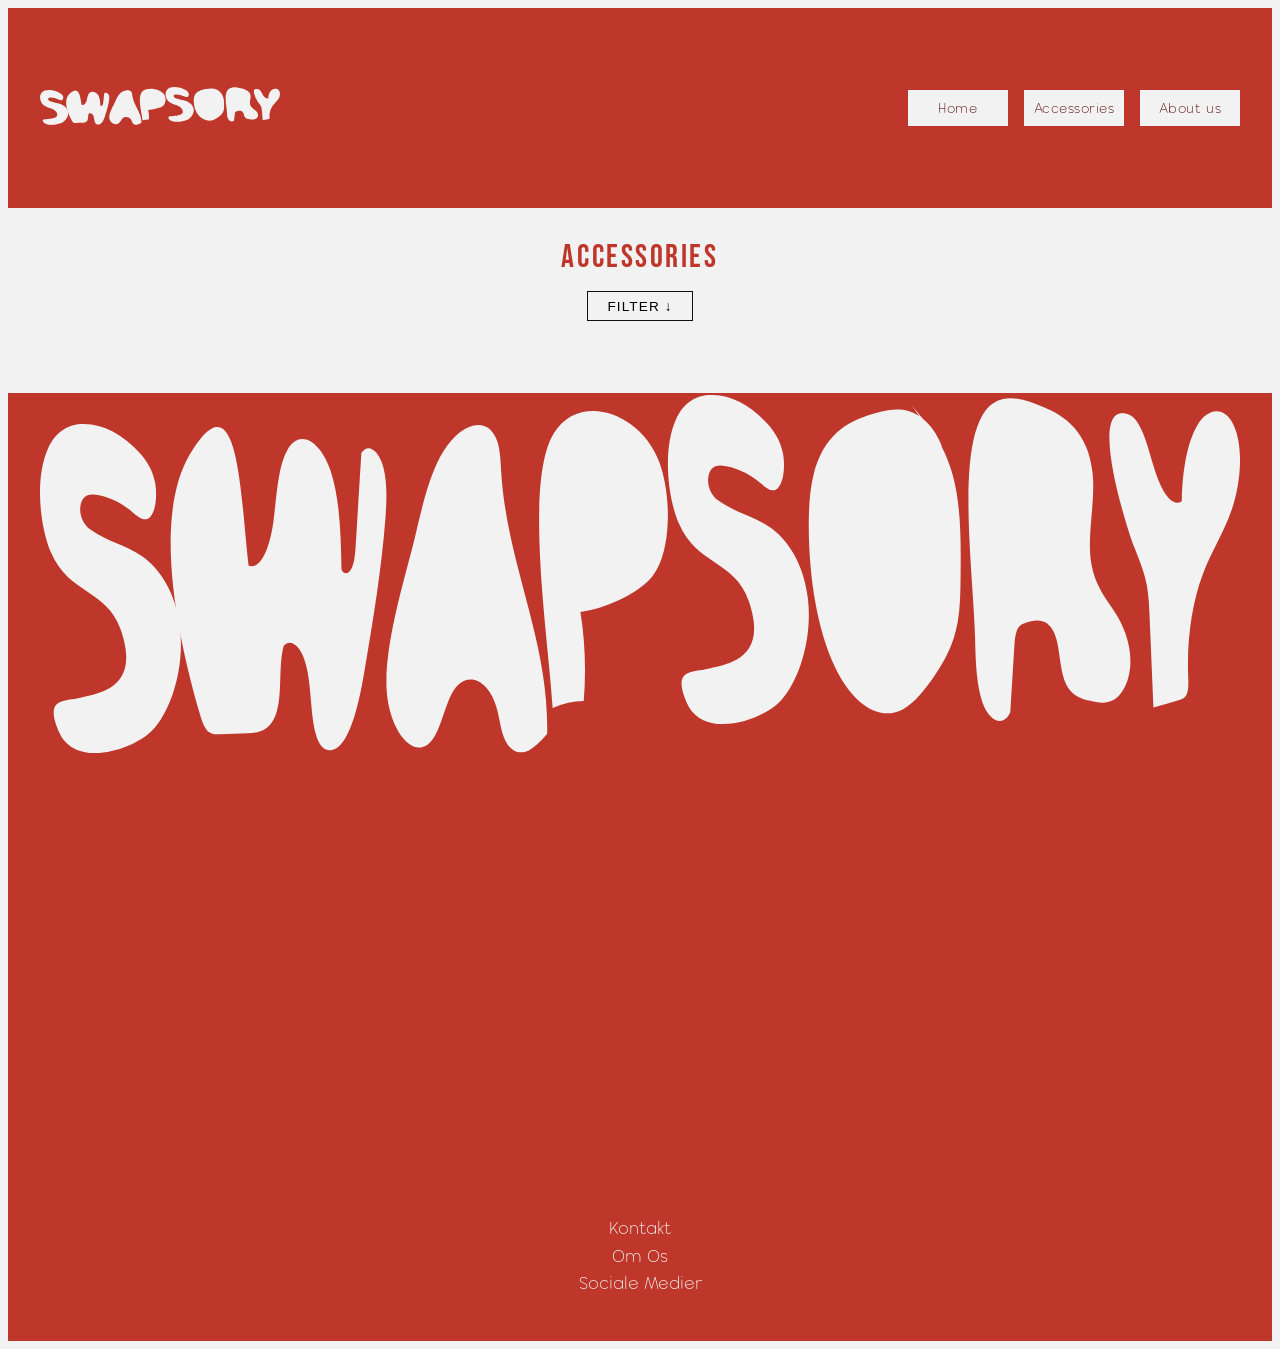
<file: produktliste.html>
<!doctype html>
<html lang="en">
  <head>
    <meta charset="UTF-8" />
    <meta name="viewport" content="width=device-width, initial-scale=1.0" />
    <link rel="stylesheet" href="css/custom.css" />
    <link rel="stylesheet" href="css/style.css" />
    <link rel="stylesheet" href="css/layout.css" />
    <link rel="stylesheet" href="css/produktListe.css" />
    <link rel="icon" type="image/x-icon" href="img/Logo.png" />
    <script src="js/produktliste.js" type="module"></script>
    <title>Produkt Liste</title>
  </head>
  <body>
    <header>
      <div class="header-logo">
        <a href="index.html" class="header-logo" aria-label="Gå til forsiden">
        <svg width="481" height="76" viewBox="0 0 481 76" fill="none" xmlns="http://www.w3.org/2000/svg">
          <g clip-path="url(#clip0_150_937)">
            <path
              d="M4.41155 33.4626C-0.444615 27.3752 -1.88095 17.3718 3.12911 11.4514C6.56605 7.4055 12.0378 6.21771 17.1162 6.16203C25.0845 6.06924 33.0527 8.24067 40.0634 12.3794C42.4743 13.8084 44.8682 15.5901 46.0139 18.2998C47.1595 21.0094 46.4584 24.7955 43.962 25.9833C41.8246 27.004 39.3794 25.8534 37.2078 24.9068C32.1635 22.6612 26.7602 21.3806 21.3226 21.1208C19.2707 21.028 16.6717 21.5105 16.1758 23.6634C15.6628 25.9462 18.0396 27.7093 20.0744 28.5073C26.8286 31.1242 34.1128 31.7552 40.9012 34.2236C47.6896 36.692 54.3925 41.7401 56.1024 49.2937C58.0859 58.0907 52.3064 67.2404 44.834 71.2492C37.2762 75.3137 14.0555 79.3967 7.50651 71.3791C1.47049 64.0111 10.2937 65.0876 16.6375 64.1967C24.0072 63.176 40.5079 62.1552 32.3687 49.7948C26.726 41.2204 11.4393 42.2412 4.42865 33.4255L4.41155 33.4626Z"
              fill="#F2F2F2"
            />
            <path
              d="M93.618 26.5578C94.9175 21.2313 95.3792 15.0697 99.2778 11.562C104.408 6.94074 112.786 10.1329 116.514 16.1461C120.241 22.1593 120.601 29.8057 120.84 37.0438C121.917 38.3615 124.055 37.8604 125.098 36.5241C126.141 35.1879 126.38 33.3319 126.585 31.5874C127.32 25.1659 128.056 18.7444 128.808 12.3229C131.561 10.003 135.938 11.9517 137.597 15.2738C139.256 18.5959 138.965 22.6604 138.418 26.3908C136.776 37.5263 133.356 48.2536 129.937 58.9065C127.577 66.2746 123.695 74.9603 116.514 75.3686C115.368 75.4243 114.188 75.2572 113.162 74.7004C110.136 73.0672 109.23 68.9285 108.682 65.3095C108.187 61.9874 107.639 58.5354 105.793 55.8443C103.946 53.1532 100.338 51.5571 97.6534 53.246C95.4476 57.5888 97.2772 63.5092 94.6782 67.5737C92.3185 71.2855 87.5136 71.7124 83.3585 71.7866C79.5625 71.8423 75.7494 71.9166 71.9533 71.9722C70.1408 72.0094 68.2086 71.9908 66.6697 70.9515C65.4557 70.1349 64.652 68.7615 63.9338 67.4252C55.6407 52.2252 44.663 26.1681 60.2062 12.4899C79.8874 -4.84436 80.2635 21.5097 83.6321 36.2457C88.9157 37.0624 92.3356 31.9029 93.6351 26.5578H93.618Z"
              fill="#F2F2F2"
            />
            <path
              d="M150.524 29.6395C153.14 23.7377 155.876 17.6688 160.305 13.2331C164.015 9.50273 168.837 7.10859 173.865 6.45902C177.387 6.0136 181.491 6.73741 183.389 9.98527C184.517 11.8969 184.62 14.2725 184.893 16.5367C187.253 36.1909 204.147 52.0961 203.275 71.9174C200.522 73.532 197.684 75.1838 194.589 75.6849C191.494 76.186 188.006 75.3508 186.022 72.7154C184.705 70.9709 184.192 68.6881 183.218 66.7208C179.849 59.9467 170.205 58.2021 164.99 63.4358C162.442 65.997 161.023 69.7088 158.407 72.1958C151.567 78.6729 140.555 72.1215 139.051 63.343C137.358 53.4138 146.762 38.1582 150.524 29.658V29.6395Z"
              fill="#F2F2F2"
            />
            <path
              d="M167.35 39.2899L165.469 33.5365C165.127 32.5158 164.819 31.3094 165.349 30.4C165.657 29.8804 166.17 29.5648 166.683 29.3421C172.394 26.7253 179.593 33.3695 178.139 39.9023C175.267 40.7004 172.257 41.517 169.35 40.8489C166.443 40.1807 163.69 37.5268 163.776 34.2974"
              fill="#F2F2F2"
            />
            <path
              d="M248.212 14.2167C252.88 20.8424 253.051 31.384 247.34 36.9332C244.843 39.3645 241.594 40.6265 238.38 41.6658C231.301 43.9671 223.982 45.4333 216.612 46.0458C218.476 52.0961 218.938 58.6475 217.946 64.9205C213.757 64.9391 209.568 65.4402 205.481 66.4238C203.959 52.2631 193.785 18.5967 205.96 8.12929C216.202 -0.686338 240.756 3.65652 248.212 14.2167Z"
              fill="#F2F2F2"
            />
            <path
              d="M216.356 25.5929C214.458 23.9226 215.33 20.3221 217.382 18.8745C219.434 17.4268 222.033 17.5196 224.478 17.6496C227.641 17.8166 230.788 18.0022 233.951 18.1692C235.045 18.2249 236.225 18.3177 237.114 19.0415C238.79 20.3963 238.465 23.44 236.995 25.0547C235.524 26.6693 233.353 27.2076 231.284 27.5973C225.504 28.6552 219.622 29.0078 213.774 28.5995C213.193 26.6508 213.552 24.3866 214.714 22.7719"
              fill="#F2F2F2"
            />
            <path
              d="M256.094 27.3005C251.238 21.2131 249.802 11.2097 254.812 5.2893C258.249 1.22483 263.721 0.0556029 268.799 -7.47878e-05C276.767 -0.0928709 284.736 2.07856 291.746 6.21726C294.157 7.64632 296.551 9.42801 297.697 12.1377C298.842 14.8473 298.141 18.6334 295.645 19.8212C293.507 20.8419 291.062 19.6913 288.891 18.7447C283.846 16.4991 278.443 15.2185 273.006 14.9587C270.954 14.8659 268.355 15.3484 267.859 17.5013C267.346 19.7841 269.723 21.5472 271.757 22.3452C278.511 24.9621 285.796 25.5931 292.584 28.0615C299.373 30.5298 306.075 35.5779 307.785 43.1315C309.769 51.9286 303.989 61.0783 296.517 65.0871C288.959 69.1516 265.738 73.2346 259.189 65.217C253.153 57.849 261.977 58.9254 268.32 58.0346C275.69 57.0138 292.191 55.9931 284.052 43.6326C278.409 35.0583 263.122 36.079 256.112 27.2634L256.094 27.3005Z"
              fill="#F2F2F2"
            />
            <path
              d="M349.353 2.24609C355.731 6.06929 362.451 10.2451 365.957 17.1677C369.223 23.6078 369.154 31.3469 369 38.6778C368.932 41.87 368.864 45.155 367.855 48.1616C366.23 53.0427 362.383 56.6246 358.484 59.6312C354.688 62.5821 350.619 65.2732 346.122 66.6095C336.461 69.4861 325.654 65.4959 318.643 57.701C311.633 49.9062 308.23 38.8449 308.144 27.9692C308.11 24.2573 308.469 20.4527 309.974 17.112C313.821 8.55623 323.636 5.73523 332.323 4.25049C337.538 3.35965 342.839 2.63584 348.054 3.41532C353.269 4.19481 358.484 6.66319 361.733 11.1545"
              fill="#F2F2F2"
            />
            <path
              d="M328.509 24.0152C331.228 20.823 334.05 17.5566 337.623 15.9605C341.197 14.3644 345.78 14.9397 348.122 18.5216C349.37 20.4332 349.832 22.883 350.225 25.2586C351.286 31.5873 352.175 38.1944 350.807 44.4489C349.439 50.7033 345.25 56.5309 339.795 57.1805C333.554 57.9229 327.962 51.5756 326.167 44.486C324.354 37.3964 325.397 29.7871 326.44 22.4747C327.21 22.4191 327.979 22.3448 328.732 22.2892"
              fill="#F2F2F2"
            />
            <path
              d="M374.831 52.0588C375.036 56.68 375.344 61.5982 377.858 65.3286C380.371 69.059 385.98 70.6923 388.921 67.3145C389.451 62.7303 389.981 58.1277 390.528 53.5435C390.699 52.0959 390.939 50.4998 391.948 49.5347C392.734 48.7924 393.828 48.5697 394.854 48.3841C399.009 47.6417 404.02 47.1963 406.721 50.7225C408.79 53.4136 408.636 57.4966 410.517 60.3362C412.672 63.6026 416.793 64.345 420.469 64.809C423.667 65.2173 426.95 65.6256 430.079 64.7719C433.208 63.9181 436.166 61.5054 436.901 58.0905C437.91 53.3394 434.388 48.9223 430.78 46.0271C427.172 43.1318 422.931 40.4593 421.427 35.8752C419.426 29.7877 423.136 23.0136 421.939 16.6664C420.264 7.73939 410.398 4.30593 402.156 2.54281C396.838 1.39213 391.417 0.260022 386.014 0.835358C364.674 3.15526 374.13 35.9494 374.865 52.0588H374.831Z"
              fill="#F2F2F2"
            />
            <path
              d="M398.787 17.2787C396.393 16.6292 393.914 15.961 391.486 16.425C389.058 16.889 386.681 18.8191 386.373 21.4731C385.826 26.1872 391.264 28.6926 395.573 29.602C398.069 30.1403 400.976 30.5486 402.857 28.6926C404.755 26.8182 404.584 23.3105 403.079 21.0462C401.574 18.782 399.112 17.52 396.667 16.6292"
              fill="#F2F2F2"
            />
            <path
              d="M436.491 4.17537C441.227 5.10333 443.826 10.4669 446.289 14.9583C448.751 19.4496 453.077 24.1265 457.66 22.5304C457.848 16.5915 459.575 10.3927 463.747 6.55095C467.919 2.70919 474.896 2.18953 478.589 6.55095C482.539 11.2093 481.188 18.8928 477.854 24.0894C474.519 29.286 469.612 33.0535 466.055 38.0831C461.763 44.1519 459.643 51.9839 460.225 59.6118C460.327 61.0037 460.464 62.5998 459.558 63.602C458.908 64.3258 457.933 64.5114 457.01 64.6413C453.436 65.1981 449.862 65.7549 446.289 66.3116C445.793 59.9644 445.28 53.6171 444.784 47.2884C444.596 44.9871 444.408 42.6486 443.673 40.4772C442.612 37.3778 440.492 34.8723 438.594 32.274C434.781 27.0403 419.546 0.816152 436.491 4.15681V4.17537Z"
              fill="#F2F2F2"
            />
          </g>
          <defs>
            <clipPath id="clip0_150_937">
              <rect width="481" height="76" fill="white" />
            </clipPath>
          </defs>
        </svg>
      </a>
      </div>
      <nav>
        <button class="burger-btn" id="burger-btn" aria-label="Toggle menu">
          <span></span>
          <span></span>
          <span></span>
        </button>
        <ul id="nav-menu">
          <li><a href="index.html">Home</a></li>
          <li class="has-dropdown">
            <a href="produktliste.html" class="accessories-btn">Accessories</a>
            <ul class="dropdown" id="category-dropdown"></ul>
          </li>
          <li><a href="about.html">About us</a></li>
        </ul>
      </nav>
    </header>
    <main class="flexgrid">
      <h1>Accessories</h1>
      <div class="filter-btn" id="filter-btn">
        <button id="filter-toggle">Filter ↓</button>
        <ul class="filter-dropdown" id="filter-dropdown">
          <li><button data-sort="asc">Billigst først ↑</button></li>
          <li><button data-sort="desc">Dyrest først ↓</button></li>
          <li><button data-sort="none">Standard</button></li>
        </ul>
      </div>
      <section class="produktcards">
        <!-- <article class="produkt">
          <figure class="produktbillede">
            <img src="https://5mc2.com/cdn/shop/files/70.webp?v=1737034193&width=400" alt="" />
          </figure>
          <div class="info">
            <p class="katagori">5mc2: Hoodies</p>
            <p class="pris"><span class="valuta">DKK</span>499,-</p>
          </div>
          <div>
            <a href="produkt.html?id=" class="knap">Read more</a>
          </div>
        </article> -->
      </section>
    </main>
    <footer>
      <div class="footer-logo">
        <svg width="1340" height="400" viewBox="0 0 1340 400" fill="none" xmlns="http://www.w3.org/2000/svg">
          <g clip-path="url(#clip0_316_340)">
            <path
              d="M12.29 176.118C-1.23862 144.078 -5.24004 91.4288 8.7173 60.2689C18.2921 38.9746 33.5356 32.7231 47.6835 32.4301C69.8819 31.9417 92.0803 43.3702 111.611 65.1529C118.328 72.6743 124.997 82.0516 128.188 96.3128C131.38 110.574 129.427 130.501 122.472 136.752C116.518 142.125 109.706 136.069 103.656 131.087C89.6032 119.268 74.5502 112.528 59.402 111.16C53.6857 110.672 46.445 113.212 45.0635 124.542C43.6345 136.557 50.2559 145.837 55.9245 150.037C74.7408 163.81 95.0337 167.131 113.945 180.122C132.857 193.114 151.53 219.683 156.294 259.439C161.819 305.739 145.718 353.895 124.901 374.994C103.846 396.386 39.1567 417.876 20.9121 375.678C4.09661 336.899 28.6768 342.564 46.3497 337.876C66.8808 332.503 112.85 327.131 90.1748 262.076C74.4549 216.948 31.8684 222.32 12.3376 175.922L12.29 176.118Z"
              fill="#F2F2F2"
            />
            <path
              d="M260.807 139.781C264.427 111.746 265.713 79.3166 276.574 60.855C290.865 36.5327 314.207 53.3337 324.592 84.982C334.976 116.63 335.977 156.875 336.643 194.97C339.645 201.905 345.599 199.268 348.505 192.235C351.411 185.202 352.077 175.434 352.649 166.252C354.697 132.455 356.746 98.6572 358.842 64.8599C366.511 52.6499 378.706 62.9063 383.327 80.391C387.947 97.8758 387.138 119.268 385.613 138.901C381.04 197.509 371.513 253.969 361.986 310.037C355.412 348.816 344.599 394.53 324.592 396.679C321.4 396.972 318.113 396.093 315.255 393.163C306.823 384.567 304.299 362.784 302.774 343.737C301.393 326.252 299.868 308.083 294.724 293.92C289.579 279.756 279.528 271.356 272.049 280.245C265.904 303.102 271.001 334.262 263.76 355.654C257.187 375.19 243.801 377.436 232.225 377.827C221.65 378.12 211.027 378.511 200.452 378.804C195.403 378.999 190.02 378.901 185.733 373.431C182.351 369.133 180.112 361.905 178.111 354.872C155.007 274.872 124.425 137.729 167.726 65.739C222.555 -25.4942 223.603 113.212 232.988 190.77C247.707 195.067 257.234 167.912 260.855 139.781H260.807Z"
              fill="#F2F2F2"
            />
            <path
              d="M419.339 155.995C426.628 124.933 434.25 92.9913 446.587 69.6457C456.924 50.012 470.358 37.4113 484.363 33.9925C494.176 31.6482 505.608 35.4577 510.896 52.5517C514.04 62.6127 514.326 75.1158 515.088 87.0328C521.662 190.476 568.726 274.188 566.296 378.51C558.627 387.008 550.72 395.702 542.097 398.339C533.475 400.977 523.758 396.581 518.232 382.71C514.564 373.528 513.135 361.514 510.419 351.16C501.035 315.507 474.168 306.325 459.64 333.87C452.542 347.35 448.588 366.886 441.3 379.975C422.245 414.066 391.568 379.585 387.376 333.382C382.66 281.123 408.86 200.83 419.339 156.093V155.995Z"
              fill="#F2F2F2"
            />
            <path
              d="M466.213 206.788L460.973 176.508C460.021 171.135 459.163 164.786 460.64 160C461.497 157.265 462.926 155.604 464.355 154.432C480.266 140.659 500.321 175.628 496.272 210.012C488.269 214.212 479.885 218.51 471.787 214.994C463.689 211.477 456.019 197.509 456.257 180.512"
              fill="#F2F2F2"
            />
            <path
              d="M691.484 74.8226C704.489 109.694 704.965 165.177 689.055 194.383C682.1 207.179 673.049 213.821 664.093 219.291C644.372 231.404 623.984 239.121 603.453 242.344C608.645 274.188 609.931 308.669 607.168 341.685C595.498 341.782 583.827 344.42 572.442 349.597C568.202 275.067 539.859 97.8751 573.776 42.7835C602.309 -3.61452 670.715 19.2426 691.484 74.8226Z"
              fill="#F2F2F2"
            />
            <path
              d="M602.738 134.701C597.45 125.909 599.88 106.959 605.596 99.3404C611.312 91.7213 618.553 92.2097 625.365 92.8935C634.178 93.7726 642.943 94.7494 651.755 95.6285C654.804 95.9216 658.091 96.41 660.568 100.219C665.236 107.35 664.331 123.37 660.235 131.868C656.138 140.366 650.088 143.199 644.324 145.25C628.223 150.818 611.836 152.674 595.545 150.525C593.925 140.268 594.926 128.351 598.165 119.853"
              fill="#F2F2F2"
            />
            <path
              d="M713.444 143.688C699.915 111.649 695.914 58.9992 709.871 27.8392C719.446 6.44726 734.689 0.293418 748.837 0.00037735C771.036 -0.488023 793.234 10.9405 812.765 32.7232C819.481 40.2446 826.151 49.6219 829.342 63.8832C832.534 78.1445 830.581 98.0712 823.626 104.323C817.671 109.695 810.859 103.639 804.81 98.6573C790.757 86.838 775.704 80.0981 760.556 78.7305C754.839 78.2421 747.599 80.7818 746.217 92.1127C744.788 104.127 751.41 113.407 757.078 117.607C775.895 131.38 796.187 134.701 815.099 147.693C834.01 160.684 852.684 187.253 857.447 227.009C862.973 273.309 846.872 321.466 826.055 342.564C805 363.956 740.31 385.446 722.066 343.248C705.25 304.469 729.831 310.135 747.504 305.446C768.035 300.074 814.003 294.701 791.329 229.646C775.609 184.518 733.022 189.89 713.491 143.492L713.444 143.688Z"
              fill="#F2F2F2"
            />
            <path
              d="M973.251 11.8193C991.019 31.9414 1009.74 53.9195 1019.51 90.3541C1028.6 124.249 1028.41 164.982 1027.98 203.565C1027.79 220.366 1027.6 237.656 1024.79 253.48C1020.27 279.17 1009.55 298.022 998.688 313.846C988.113 329.377 976.776 343.541 964.247 350.574C937.333 365.714 907.227 344.713 887.696 303.687C868.166 262.662 858.686 204.444 858.448 147.204C858.353 127.668 859.353 107.644 863.545 90.0611C874.263 45.0306 901.606 30.1832 925.805 22.3688C940.334 17.6801 955.101 13.8706 969.63 17.9732C984.159 22.0757 998.688 35.0672 1007.74 58.7058"
              fill="#F2F2F2"
            />
            <path
              d="M915.183 126.398C922.757 109.597 930.617 92.4049 940.573 84.0044C950.528 75.604 963.295 78.632 969.821 97.4843C973.298 107.545 974.585 120.439 975.68 132.942C978.634 166.251 981.111 201.025 977.3 233.943C973.489 266.862 961.818 297.533 946.622 300.952C929.235 304.859 913.658 271.453 908.656 234.139C903.607 196.825 906.513 156.776 909.419 118.29C911.562 117.997 913.706 117.606 915.802 117.313"
              fill="#F2F2F2"
            />
            <path
              d="M1044.23 273.992C1044.8 298.315 1045.66 324.2 1052.66 343.834C1059.66 363.467 1075.29 372.063 1083.48 354.285C1084.96 330.158 1086.43 305.934 1087.96 281.807C1088.43 274.188 1089.1 265.787 1091.91 260.708C1094.1 256.801 1097.15 255.628 1100.01 254.652C1111.59 250.744 1125.54 248.4 1133.07 266.959C1138.83 281.123 1138.4 302.613 1143.64 317.558C1149.65 334.749 1161.13 338.656 1171.37 341.098C1180.28 343.247 1189.42 345.396 1198.14 340.903C1206.86 336.41 1215.1 323.711 1217.15 305.738C1219.96 280.732 1210.14 257.484 1200.09 242.246C1190.04 227.008 1178.23 212.942 1174.04 188.815C1168.46 156.776 1178.8 121.123 1175.47 87.7163C1170.8 40.7322 1143.31 22.6614 1120.35 13.3818C1105.54 7.32563 1090.44 1.36715 1075.38 4.39523C1015.93 16.6052 1042.28 189.206 1044.32 273.992H1044.23Z"
              fill="#F2F2F2"
            />
            <path
              d="M1110.97 90.9402C1104.3 87.5214 1097.39 84.0049 1090.63 86.4469C1083.86 88.8889 1077.24 99.0476 1076.38 113.016C1074.86 137.827 1090.01 151.013 1102.01 155.8C1108.97 158.632 1117.06 160.781 1122.3 151.013C1127.59 141.148 1127.12 122.686 1122.92 110.769C1118.73 98.8523 1111.87 92.21 1105.06 87.5214"
              fill="#F2F2F2"
            />
            <path
              d="M1216 21.978C1229.2 26.8621 1236.44 55.0916 1243.3 78.7302C1250.16 102.369 1262.21 126.984 1274.98 118.584C1275.5 87.326 1280.31 54.7009 1291.94 34.4811C1303.56 14.2613 1322.99 11.5263 1333.28 34.4811C1344.29 58.9988 1340.52 99.4384 1331.23 126.789C1321.95 154.139 1308.27 173.968 1298.37 200.44C1286.41 232.381 1280.5 273.602 1282.12 313.749C1282.41 321.075 1282.79 329.475 1280.26 334.75C1278.45 338.559 1275.74 339.536 1273.17 340.22C1263.21 343.15 1253.25 346.081 1243.3 349.011C1241.92 315.604 1240.49 282.198 1239.11 248.889C1238.58 236.777 1238.06 224.469 1236.01 213.04C1233.06 196.728 1227.15 183.541 1221.86 169.866C1211.24 142.32 1168.8 4.29795 1216 21.8804V21.978Z"
              fill="#F2F2F2"
            />
          </g>
          <defs>
            <clipPath id="clip0_316_340">
              <rect width="1340" height="400" fill="white" />
            </clipPath>
          </defs>
        </svg>
      </div>
      <nav class="footer-links">
        <a href="#">Kontakt</a>
        <a href="#">Om Os</a>
        <a href="#">Sociale Medier</a>
      </nav>
    </footer>
    <script>
      const burgerBtn = document.getElementById("burger-btn");
      const navMenu = document.getElementById("nav-menu");
      burgerBtn.addEventListener("click", () => {
        burgerBtn.classList.toggle("open");
        navMenu.classList.toggle("open");
      });
    </script>
  </body>
</html>
</file>
<file: css/custom.css>
/* ── Font faces ── */
@font-face {
  font-family: "Bebas Neue";
  src: url("../fonts/BebasNeue-Regular.ttf") format("truetype");
  font-weight: 400;
  font-style: normal;
}

@font-face {
  font-family: "Wavehaus";
  src: url("../fonts/Wavehaus-28Thin.otf") format("opentype");
  font-weight: 100;
  font-style: normal;
}

@font-face {
  font-family: "Wavehaus";
  src: url("../fonts/Wavehaus-42Light.otf") format("opentype");
  font-weight: 300;
  font-style: normal;
}

@font-face {
  font-family: "Wavehaus";
  src: url("../fonts/Wavehaus-66Book.otf") format("opentype");
  font-weight: 400;
  font-style: normal;
}

@font-face {
  font-family: "Wavehaus";
  src: url("../fonts/Wavehaus-95SemiBold.otf") format("opentype");
  font-weight: 600;
  font-style: normal;
}

@font-face {
  font-family: "Wavehaus";
  src: url("../fonts/Wavehaus-128Bold.otf") format("opentype");
  font-weight: 700;
  font-style: normal;
}

@font-face {
  font-family: "Wavehaus";
  src: url("../fonts/Wavehaus-158ExtraBold.otf") format("opentype");
  font-weight: 800;
  font-style: normal;
}

:root {
  /* Header design properties */
  --header-height: 200px;

  /* colors */
  --red: #bf372a;
  --light-red: #f23635;
  --dark-red: #59090a;
  --brown: #a58a72;
  --white: #f2f2f2;
  --black: #000000;

  /* cards */
  --card-radius: 0.6rem;
  --card-shadow: 20px 20px 21.2px 0 #a58a72;
  --card-width: clamp(5vw, 7vw + 1rem, 10rem);

  /* fonts */
  --font-display: "Bebas Neue", sans-serif;
  --font-body: "Wavehaus", sans-serif;
}

/* ── Typography ── */
h1 {
  font-family: var(--font-display);
  font-weight: 400;
  font-size: clamp(1.75rem, 2.5vw + 0.75rem, 2.875rem); /* 46px max */
  letter-spacing: 0.04em;
  line-height: 1.1;
}

h2 {
  font-family: var(--font-body);
  font-weight: 700;
  font-size: clamp(1.375rem, 2vw + 0.5rem, 2.25rem); /* 36px max */
  line-height: 1.2;
}

h3 {
  font-family: var(--font-body);
  font-weight: 400;
  font-size: clamp(1.125rem, 1.5vw + 0.375rem, 1.875rem); /* 30px max */
  line-height: 1.3;
}

p {
  font-family: var(--font-body);
  font-weight: 300;
  font-size: clamp(0.875rem, 0.8vw + 0.3rem, 1.125rem); /* 18px max */
  line-height: 1.6;
}

a {
  font-family: var(--font-body);
  font-weight: 300;
  font-size: clamp(0.875rem, 0.8vw + 0.3rem, 1.125rem); /* 18px max */
}

li {
  font-family: var(--font-body);
  font-weight: 300;
  font-size: clamp(0.875rem, 0.8vw + 0.3rem, 1.125rem); /* 18px max */
}
</file>
<file: css/style.css>
html {
  scroll-behavior: smooth;
  background-color: var(--white);
}

header {
  height: var(--header-height);
  background-color: var(--red);
  color: var(--dark-red);
}

main {
  background-color: var(--white);
}

footer {
  background-color: var(--red);
}
</file>
<file: css/layout.css>
/* header */
header {
  display: flex;
  justify-content: space-between;
  align-items: center;
  width: 100%;
  box-sizing: border-box;
  padding: 0 2rem;
}

.header-logo {
  margin: 1.5rem 0;
  z-index: 999;
}

.header-logo svg {
  width: clamp(120px, 20vw, 240px);
  height: auto;
}

nav {
  display: flex;
  align-items: center;
  margin: 0;
}

nav ul {
  display: flex;
  flex-direction: row;
  align-items: center;
  padding: 0;
  gap: 1rem;
  margin: 0;
  list-style: none;
}

nav ul li a {
  display: flex;
  width: 100px;
  height: 36px;
  justify-content: center;
  align-items: center;
  background-color: var(--white);
  color: var(--dark-red);
  text-decoration: none;
  font-size: 0.85rem;
  letter-spacing: 0.04em;
}

/* ── Dropdown (desktop only, > 1100px) ── */
.has-dropdown {
  position: relative;
}

.dropdown {
  display: none;
  position: absolute;
  top: 100%;
  left: 50%;
  transform: translateX(-50%);
  background-color: var(--white);
  flex-direction: column;
  gap: 0 !important;
  padding: 0 !important;
  min-width: 160px;
  z-index: 300;
  box-shadow: 0 4px 12px rgba(0, 0, 0, 0.12);
}

.has-dropdown:hover .dropdown {
  display: flex;
}

.dropdown li {
  width: 100%;
}

.dropdown li a {
  width: 100% !important;
  height: 48px !important;
  font-size: 1rem !important;
  color: var(--dark-red) !important;
  background-color: var(--white) !important;
  border-bottom: 1px solid rgba(0, 0, 0, 0.08);
  letter-spacing: 0.02em;
  justify-content: flex-start;
}

.dropdown li:last-child a {
  border-bottom: none;
}

.dropdown li a:hover {
  background-color: #e8e8e8 !important;
}

/* Burger button — hidden by default on desktop */
.burger-btn {
  display: none;
  flex-direction: column;
  justify-content: center;
  gap: 5px;
  background: none;
  border: none;
  cursor: pointer;
  padding: 0.5rem;
  z-index: 200;
}

.burger-btn span {
  display: block;
  width: 26px;
  height: 2px;
  background-color: var(--white);
  border-radius: 2px;
  transition:
    transform 0.3s,
    opacity 0.3s;
}

/* Animate burger → X when open */
.burger-btn.open span:nth-child(1) {
  transform: translateY(7px) rotate(45deg);
}
.burger-btn.open span:nth-child(2) {
  opacity: 0;
}
.burger-btn.open span:nth-child(3) {
  transform: translateY(-7px) rotate(-45deg);
}

footer {
  height: 100vh;
  display: flex;
  flex-direction: column;
  justify-content: space-between;
  padding: 0 2rem 3rem;
}

footer .footer-logo {
  width: 100%;
}

.footer-links {
  display: flex;
  flex-direction: column;
  gap: 0.4rem;
}

.footer-links a {
  color: var(--white);
  text-decoration: none;
  font-size: clamp(0.875rem, 1vw + 0.3rem, 1.125rem);
}

svg {
  width: 100%;
  height: 100%;
}

/* ── Mobile ── */
@media screen and (max-width: 1100px) {
  header {
    position: relative;
    padding: 0 1.5rem;
    z-index: 100;
  }

  .burger-btn {
    display: flex;
    position: relative;
    z-index: 200;
  }

  /* Full-screen overlay */
  nav ul#nav-menu {
    display: none;
    position: fixed;
    inset: 0;
    background-color: var(--red);
    flex-direction: column;
    align-items: flex-end;
    justify-content: center;
    padding: 2rem 3rem;
    gap: 0.6rem;
    z-index: 50;
    margin: 0;
    list-style: none;
  }

  nav ul#nav-menu.open {
    display: flex;
  }

  /* Top-level links: HOME, ACCESSORIES, ABOUT US */
  nav ul#nav-menu > li > a {
    width: auto;
    height: auto;
    background: none;
    color: white;
    font-size: 1.8rem;
    font-weight: 700;
    text-transform: uppercase;
    letter-spacing: 0.06em;
    padding: 0.2rem 0;
  }

  /* Inline category dropdown under Accessories */
  .dropdown {
    display: flex !important;
    position: static !important;
    transform: none !important;
    background: none !important;
    box-shadow: none !important;
    flex-direction: column;
    align-items: flex-end;
    padding: 0.3rem 0 0 0 !important;
    gap: 0.2rem !important;
    min-width: auto !important;
  }

  .dropdown li {
    list-style: disc;
    list-style-position: inside;
    color: white;
  }

  .dropdown li a {
    width: auto !important;
    height: auto !important;
    background: none !important;
    color: white !important;
    font-size: 1.2rem !important;
    font-weight: 600;
    text-transform: uppercase;
    letter-spacing: 0.05em;
    border-bottom: none !important;
    padding: 0.1rem 0;
  }

  .dropdown li a:hover {
    background: none !important;
    opacity: 0.8;
  }

  footer {
    flex-direction: column;
    align-items: center;
  }
}
</file>
<file: css/produktListe.css>
main {
  display: grid;
  grid-template-columns: 1fr;
  max-width: 100%;
  align-items: center;
  align-content: center;
}

main.flexgrid {
  justify-items: center;
}

main h1 {
  color: var(--red);
  text-transform: uppercase;
  letter-spacing: 0.08em;
  text-align: center;
  font-size: 2rem;
  margin: 2rem 0 1rem;
}

.produktcards {
  display: grid;
  grid-template-columns: repeat(4, 1fr);
  gap: 1rem;
  width: clamp(300px, 90%, 1200px);
  margin: 1rem auto 3rem;
}

@media (max-width: 900px) {
  .produktcards {
    grid-template-columns: repeat(2, 1fr);
  }
}

@media (max-width: 500px) {
  .produktcards {
    grid-template-columns: 1fr;
  }
}

.produkt {
  background-color: #e6e6e6;
  border-radius: 8px;
  overflow: hidden;
  display: flex;
  flex-direction: column;
  cursor: pointer;
}

.produktbillede {
  padding: 1.2rem 1rem;
}

.produktbillede a {
  display: block;
}

img {
  width: 100%;
  display: block;
  object-fit: contain;
  aspect-ratio: 4 / 3;
  margin: 0;
  border-radius: 0;
}

.produktnavn {
  display: none;
}

.info {
  padding: 0.4rem 0.8rem 0.9rem;
  display: flex;
  flex-direction: row;
  align-items: flex-end;
  justify-content: space-between;
  gap: 0.5rem;
}

.info-text {
  display: flex;
  flex-direction: column;
  gap: 0.1rem;
}

.cart-btn {
  background: none;
  border: none;
  padding: 0;
  cursor: pointer;
  flex-shrink: 0;
}

.cart-btn:hover svg rect {
  fill: #e04535;
}

.cart-btn:active svg rect {
  fill: #6b1a13;
}

.cart-btn svg {
  display: block;
  width: 54px;
  height: auto;
}

.katagori {
  font-size: 0.7rem;
  color: #666;
  text-transform: uppercase;
  letter-spacing: 0.04em;
  margin: 0;
}

.pris {
  font-size: 0.7rem;
  color: #666;
  margin: 0;
}

span.valuta {
  color: #666;
  margin-right: 0.1rem;
  font-size: 0.7rem;
}

.knap {
  display: none;
}

/* Filter button */
.filter-btn {
  position: relative;
  display: flex;
  justify-content: center;
  margin-bottom: 0.5rem;
}

#filter-toggle {
  border: 1px solid #111;
  background: none;
  padding: 0.4rem 1.2rem;
  font-size: 0.85rem;
  letter-spacing: 0.08em;
  text-transform: uppercase;
  cursor: pointer;
}

#filter-toggle:hover {
  background-color: #e6e6e6;
}

.filter-dropdown {
  display: none;
  position: absolute;
  top: calc(100% + 4px);
  left: 50%;
  transform: translateX(-50%);
  list-style: none;
  margin: 0;
  padding: 0;
  background: white;
  border: 1px solid #ddd;
  box-shadow: 0 4px 12px rgba(0, 0, 0, 0.1);
  z-index: 50;
  min-width: 160px;
}

.filter-dropdown.open {
  display: block;
}

.filter-dropdown li button {
  width: 100%;
  background: none;
  border: none;
  border-bottom: 1px solid #eee;
  padding: 0.65rem 1rem;
  font-size: 0.85rem;
  text-align: left;
  cursor: pointer;
  letter-spacing: 0.04em;
}

.filter-dropdown li:last-child button {
  border-bottom: none;
}

.filter-dropdown li button:hover {
  background-color: #e6e6e6;
}
</file>
<file: css/forside.css>
/* HERO */
main .hero {
  display: grid;
  grid-template-columns: 1fr 1.1fr;
  align-items: center;
  width: 100%;
  padding: 5rem 0 5rem 6%;
  min-height: 80vh;
  box-sizing: border-box;
  overflow: visible;
}

main .hero-text {
  position: relative;
  z-index: 2;
}

main .hero-text h1 {
  font-size: clamp(3.5rem, 8.5vw, 10rem);
  color: var(--red);
  text-transform: uppercase;
  line-height: 0.9;
  text-align: left;
}

/* p bleeds into the image column and sits in front of the box */
main .hero-text p {
  color: var(--red);
  font-weight: 700;
  text-transform: uppercase;
  letter-spacing: 0.08em;
  font-size: clamp(0.8rem, 1.1vw, 1.2rem);
  margin-top: 1.5rem;
  position: relative;
  z-index: 10;
  width: 150%;
}

/* The dark-red box IS the image container */
main .hero-images {
  position: relative;
  height: clamp(10rem, 20vw, 40vh);
  width: clamp(10rem, 20vw, 40vh);
  place-self: center;
  background: var(--dark-red);
  border-radius: 1.5rem;
  box-shadow: 0 20px 60px rgba(89, 9, 10, 0.35);
  overflow: hidden;
}

main .hero-images img {
  position: absolute;
  object-fit: cover;
  border-radius: 1rem;
}

/* img1 — large, bottom-center, anchors the layout */
main .hero-images img:nth-child(1) {
  width: 52%;
  aspect-ratio: 4 / 3;
  bottom: 6%;
  left: 50%;
  transform: translateX(-50%);
  z-index: 3;
}

/* img2 — small, top-left */
main .hero-images img:nth-child(2) {
  width: 28%;
  aspect-ratio: 1;
  top: 7%;
  left: 7%;
  z-index: 2;
}

/* img3 — medium, middle-left */
main .hero-images img:nth-child(3) {
  width: 38%;
  aspect-ratio: 3 / 2;
  top: 36%;
  left: 7%;
  z-index: 2;
}

/* img4 — small, top-right */
main .hero-images img:nth-child(4) {
  width: 28%;
  aspect-ratio: 1;
  top: 7%;
  right: 7%;
  z-index: 2;
}

/* img5 — medium, middle-right */
main .hero-images img:nth-child(5) {
  width: 30%;
  aspect-ratio: 3 / 4;
  top: 36%;
  right: 7%;
  z-index: 2;
}

/* SECTION */
main .section {
  width: clamp(300px, 90%, 1200px);
  margin: 2rem auto;
}

main .section h2 {
  text-align: center;
  color: var(--red);
}

/* ENS BILLEDESTIL */
main .produktbillede,
main .cta-images a,
main #inspo-images a {
  background: #e6e6e6;
  padding: 1rem;
  border-radius: 8px;
  display: block;
}

/* CTA */
main .cta {
  display: grid;
  grid-template-columns: 1fr 1fr;
  align-items: center;
  width: clamp(300px, 90%, 1200px);
  margin: 3rem auto;
  gap: 2rem;
}

main .cta-images {
  display: grid;
  grid-template-columns: repeat(3, 1fr);
  gap: 1rem;
}

.cta-btn {
  display: inline-block;
  margin-top: 1rem;
  padding: 0.6rem 1.4rem;
  border: 1px solid #111;
  background: none;
  text-transform: uppercase;
  font-size: 0.8rem;
  letter-spacing: 0.08em;
  text-decoration: none;
  color: #111;
}

.cta-btn:hover {
  background: #111;
  color: white;
}

/* CART BUTTON */
.info {
  display: flex;
  flex-direction: row;
  align-items: flex-start;
  justify-content: space-between;
  gap: 0.5rem;
}

.info-text {
  flex: 1;
}

.cart-btn {
  background: none;
  border: none;
  padding: 0;
  cursor: pointer;
  flex-shrink: 0;
}

.cart-btn img {
  display: block;
  width: clamp(3rem, 3vw, 5rem);
  height: 42px;
  border-radius: 4px;
  transition: filter 0.15s ease;
}

.cart-btn:hover img {
  filter: brightness(1.25);
}

.cart-btn:active img {
  filter: brightness(0.55);
}

main .inspo {
  display: grid;
  grid-template-columns: 1fr 1fr;
  gap: 2rem 4rem;
  width: min(90%, 900px);
  margin: 0 auto;
  margin-top: 4rem;
  margin-bottom: 4rem;
  align-items: center;
}

main .inspo img {
  width: 100%;
  display: block;
}

main .inspo p {
  grid-column: 2;
  grid-row: 1 / 3;
  align-self: center;
  color: #b53a2d;
  font-size: 2rem;
  font-weight: 700;
  line-height: 1.1;
}

main #inspo-images {
  display: grid;
  grid-template-columns: 1fr 1fr;
  gap: 1rem;
}

/* RESPONSIVE */
@media (max-width: 900px) {
  main .hero {
    grid-template-columns: 1fr;
    padding: 2rem 5%;
    min-height: auto;
    overflow: hidden;
  }

  main .hero-text p {
    width: 100%;
  }

  main .cta,
  main .inspo {
    grid-template-columns: 1fr;
  }

  main .hero-images {
    height: 25vw;
    width: 40vw;
    border-radius: 1rem;
  }

  main .hero-images img {
    border-radius: 0.6rem;
  }

  main .inspo {
    grid-template-columns: 1fr;
    gap: 1.5rem;
    width: 90%;
  }

  main .inspo p {
    grid-column: 1;
    grid-row: auto;
    text-align: center;
    font-size: 2rem;
    max-width: none;
  }
}
</file>
<file: css/about.css>
.about {
  display: flex;
  flex-direction: column;
  align-items: center;
  text-align: center;
  width: clamp(300px, 90%, 800px);
  margin: 3rem auto;
  gap: 4rem;
}

/* Overskrift */
.about h1 {
  color: var(--red);
  letter-spacing: 0.1em;
  font-size: 2.5rem;
}

/* Sektioner */
.about section {
  display: flex;
  flex-direction: column;
  align-items: center;
  gap: 1.2rem;
}

/* Tekst */
.about p {
  max-width: 600px;
  line-height: 1.6;
  color: #555;
}

/* Underoverskrifter */
.about h2 {
  font-size: 1.5rem;
}

/* Liste */
.about ol {
  text-align: left;
  max-width: 500px;
  line-height: 1.8;
  color: #555;
}

.about li {
  margin-bottom: 0.5rem;
}
</file>
<file: css/produkt.css>
main.productContainer {
  display: grid;
  grid-template-columns: 55fr 45fr;
  gap: 3rem;
  max-width: 1100px;
  margin: 3rem auto;
  padding: 0 2rem 4rem;
  background: none;
}

/* ── Left column ── */
.product-left {
  display: flex;
  flex-direction: column;
  gap: 1rem;
}

.main-image {
  margin: 0;
  background-color: #e8e8e8;
  border-radius: 4px;
  overflow: hidden;
}

.main-image img {
  width: 100%;
  aspect-ratio: 4 / 3;
  object-fit: contain;
  display: block;
}

.image-gallery {
  display: grid;
  grid-template-columns: 1fr 1fr;
  gap: 1rem;
}

.image-gallery img {
  width: 100%;
  aspect-ratio: 4 / 3;
  object-fit: contain;
  background-color: #e8e8e8;
  border-radius: 4px;
  display: block;
}

/* ── Right column ── */
.product-right {
  display: flex;
  flex-direction: column;
  gap: 1.2rem;
  padding-top: 0.5rem;
}

.productName {
  font-size: 1.6rem;
  font-weight: 700;
  text-transform: uppercase;
  letter-spacing: 0.08em;
  color: var(--red);
  margin: 0;
}

.productDescription {
  font-size: 0.85rem;
  color: #666;
  line-height: 1.7;
  margin: 0;
}

.product-actions {
  display: flex;
  flex-direction: column;
  gap: 0.75rem;
  margin-top: 0.5rem;
}

.add-to-cart-btn,
.swap-btn {
  width: 100%;
  padding: 1rem;
  font-size: 1rem;
  font-weight: 600;
  letter-spacing: 0.04em;
  border: none;
  cursor: pointer;
  border-radius: 2px;
}

.add-to-cart-btn {
  background-color: #1a1a1a;
  color: white;
}

.swap-btn {
  background-color: var(--red);
  color: white;
}

.add-to-cart-btn:hover {
  background-color: #333;
}

.swap-btn:hover {
  background-color: var(--light-red);
}

/* ── Rental pricing ── */
.productPrice {
  font-size: 1.1rem;
  font-weight: 600;
  letter-spacing: 0.04em;
  color: #1a1a1a;
  margin: 0;
}

.rental-period {
  display: flex;
  flex-direction: column;
  gap: 0.5rem;
}

.rental-label {
  font-size: 0.8rem;
  letter-spacing: 0.08em;
  color: #1a1a1a;
  margin: 0;
}

.rental-buttons {
  display: flex;
  gap: 0.5rem;
}

.rental-btn {
  padding: 0.35rem 0.75rem;
  font-size: 0.8rem;
  letter-spacing: 0.06em;
  background: none;
  border: 1px solid transparent;
  cursor: pointer;
  color: #1a1a1a;
}

.rental-btn.active {
  border-color: #1a1a1a;
}

/* ── Accordions ── */
.product-accordions {
  border-top: 1px solid #d0d0d0;
  margin-top: 0.5rem;
}

.accordion {
  border-bottom: 1px solid #d0d0d0;
}

.accordion-btn {
  width: 100%;
  display: flex;
  justify-content: space-between;
  align-items: center;
  padding: 1rem 0;
  background: none;
  border: none;
  cursor: pointer;
  font-size: 0.8rem;
  letter-spacing: 0.08em;
  color: #1a1a1a;
  text-align: left;
}

.accordion-icon {
  font-size: 1.2rem;
  font-weight: 300;
  line-height: 1;
}

.accordion-content {
  display: none;
  padding-bottom: 1rem;
}

.accordion.open .accordion-content {
  display: block;
}

.accordion-content p {
  font-size: 0.82rem;
  color: #444;
  line-height: 1.7;
  margin: 0;
}

.accordion-content a {
  color: #1a1a1a;
}

/* ── Andre kigger på ── */
.also-viewing {
  margin-top: 0.5rem;
}

.also-viewing p {
  font-size: 0.9rem;
  color: #444;
  margin: 0 0 0.75rem;
}

.also-viewing-grid {
  display: flex;
  gap: 1rem;
}

.also-viewing-grid a img {
  width: 100px;
  aspect-ratio: 4 / 3;
  object-fit: contain;
  background-color: #e8e8e8;
  border-radius: 4px;
  display: block;
  transition: opacity 0.2s;
}

.also-viewing-grid a:hover img {
  opacity: 0.75;
}

/* ── Responsive ── */
@media (max-width: 700px) {
  main.productContainer {
    grid-template-columns: 1fr;
    gap: 2rem;
    margin: 1.5rem auto;
  }
}
</file>
